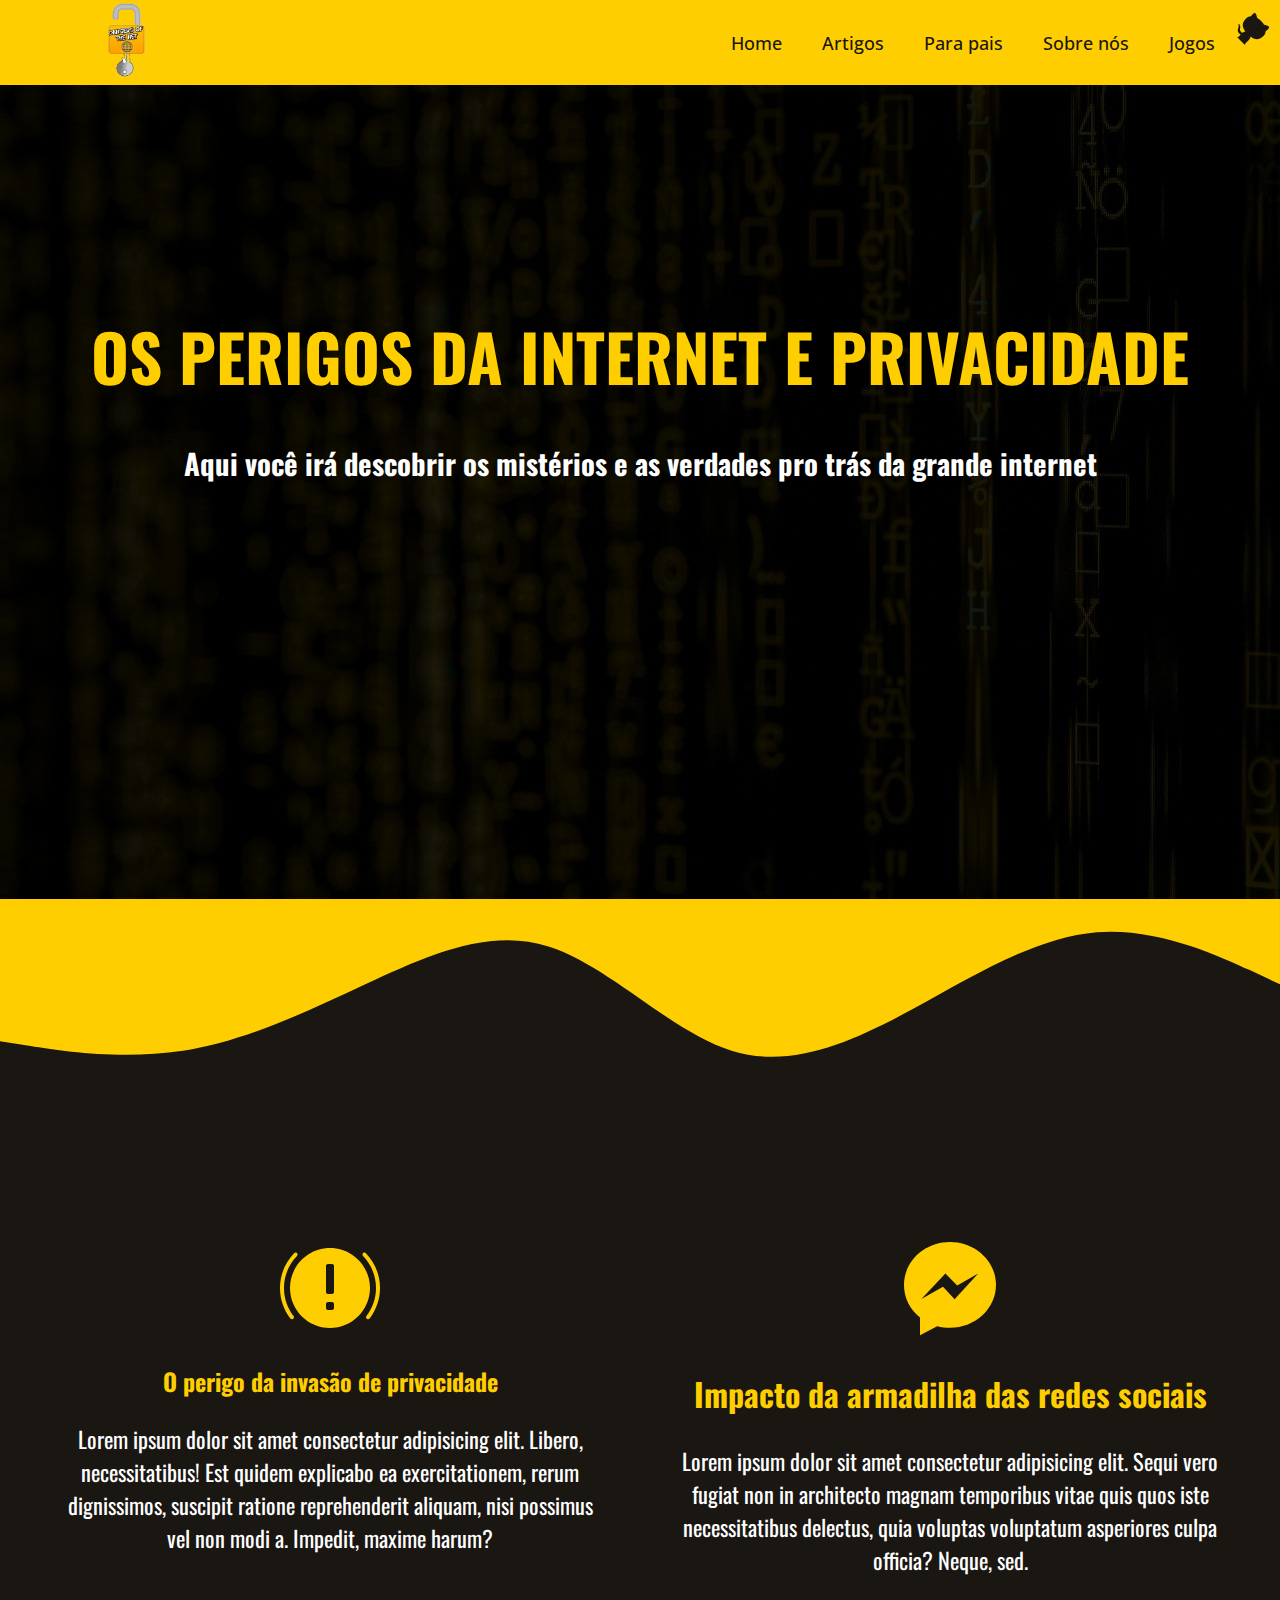
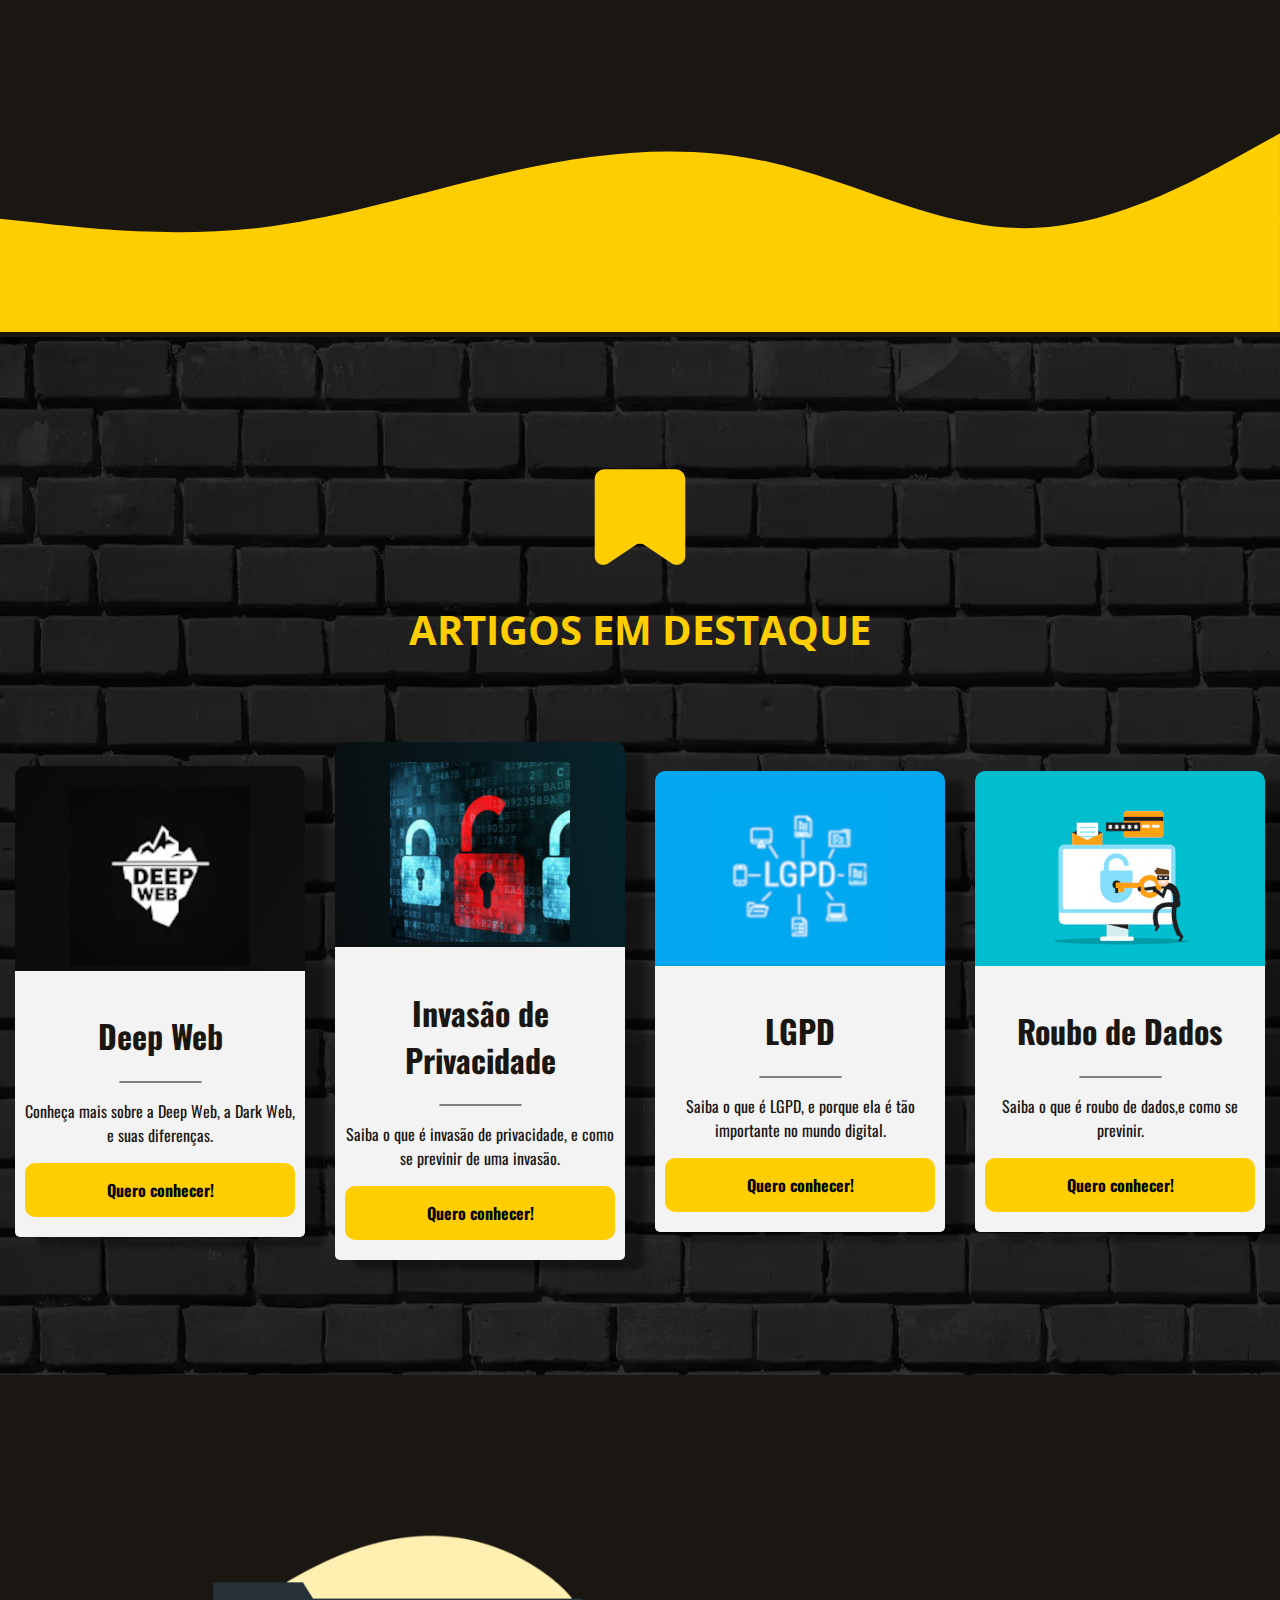
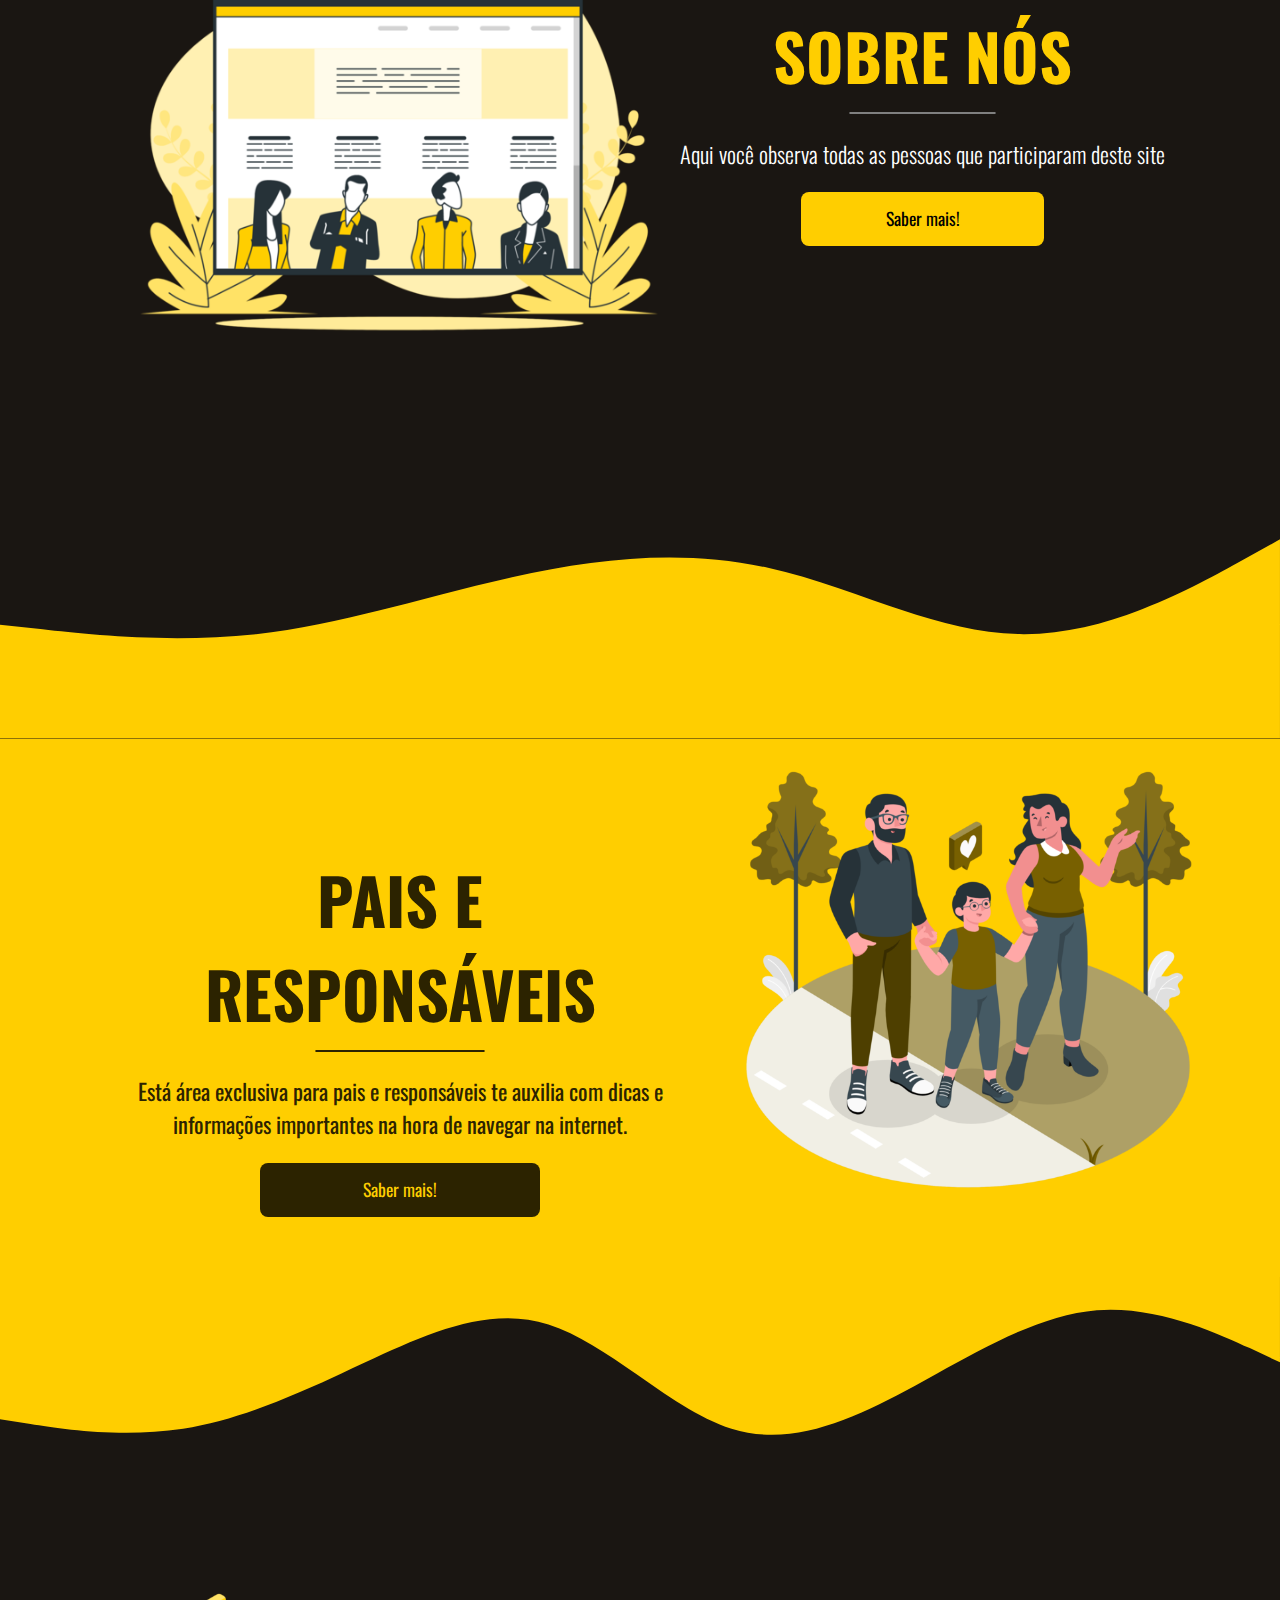
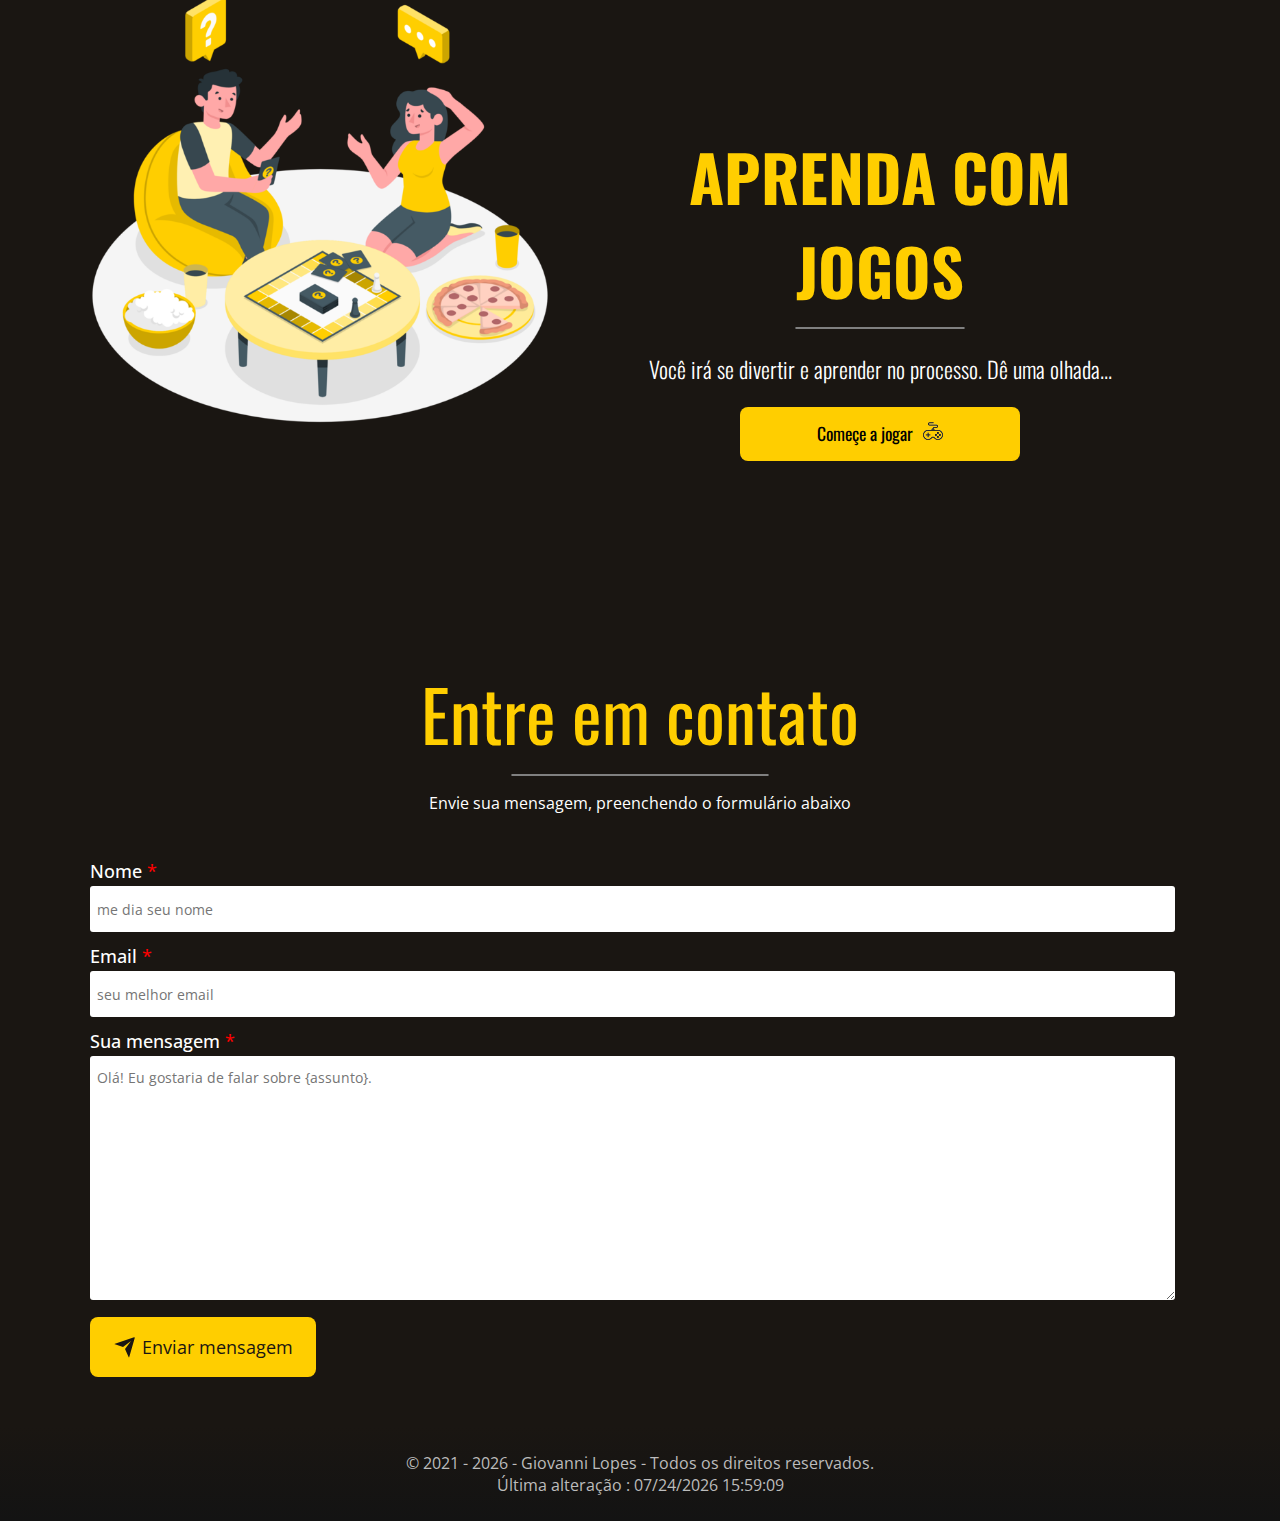
<file: index.html>
<!DOCTYPE html>
<html lang="pt-br">
<head>
    <meta charset="UTF-8">
    <meta http-equiv="X-UA-Compatible" content="IE=edge">
    <meta name="viewport" content="width=device-width, initial-scale=1.0">
    <title>Danger Net - Segurança na Internet</title>
    <link rel="stylesheet" href="style.css">
    <link rel="shortcut icon" href="images/favicon.ico" type="image/x-icon">
    <meta http-equiv="Cache-control" content="public">
    <meta name="description" content="Conheça os perigos que existem na internet!">
    <meta name="author" content="Giovanni Lopes">
    <meta name="robots" content="index, follow">
    <meta name="rating" content="general">
</head>
<body>
    <header id="header">
        <a href="index.html" id="logo">
            <img src="images/dangernet-logo.png" id="logo-image" alt="Logo Nordician">
        </a>
        <nav id="nav">
            <button aria-label="Abrir menu" id="btn-mobile" aria-haspopup="true" aria-controls="menu" aria-expanded="false">
                
                <span id="hamburguer"></span>
            </button>
            <ul id="menu" role="menu">
                <li><a href="index.html" class="home-menu-item">Home</a></li>
                <li><a href="articles.html" class="menu-item">Artigos</a></li>
                <li><a href="parents.html" class="menu-item">Para pais</a></li>
                <li><a href="about-us.html" class="menu-item">Sobre nós</a></li>
                <li><a href="games.html" class="menu-item">Jogos</a></li>
            </ul>
            <a data-v-553b04e0="" data-v-7c1a213e="" href="https://github.com/giovanniclopes" aria-label="View source on GitHub" class="github-corner logo-github"><svg data-v-553b04e0="" width="80" height="80" viewBox="0 0 250 250" aria-hidden="true" style="fill: #ffce00; color: #1a1612; position: fixed;z-index: 999; top: 0px; border-radius: 1px; right: 0px;"><path data-v-553b04e0="" d="M0,0 L115,115 L130,115 L142,142 L250,250 L250,0 Z"></path><path data-v-553b04e0="" d="M128.3,109.0 C113.8,99.7 119.0,89.6 119.0,89.6 C122.0,82.7 120.5,78.6 120.5,78.6 C119.2,72.0 123.4,76.3 123.4,76.3 C127.3,80.9 125.5,87.3 125.5,87.3 C122.9,97.6 130.6,101.9 134.4,103.2" fill="currentColor" class="octo-arm" style="transform-origin: 130px 106px;"></path><path data-v-553b04e0="" d="M115.0,115.0 C114.9,115.1 118.7,116.5 119.8,115.4 L133.7,101.6 C136.9,99.2 139.9,98.4 142.2,98.6 C133.8,88.0 127.5,74.4 143.8,58.0 C148.5,53.4 154.0,51.2 159.7,51.0 C160.3,49.4 163.2,43.6 171.4,40.1 C171.4,40.1 176.1,42.5 178.8,56.2 C183.1,58.6 187.2,61.8 190.9,65.4 C194.5,69.0 197.7,73.2 200.1,77.6 C213.8,80.2 216.3,84.9 216.3,84.9 C212.7,93.1 206.9,96.0 205.4,96.6 C205.1,102.4 203.0,107.8 198.3,112.5 C181.9,128.9 168.3,122.5 157.7,114.1 C157.9,116.9 156.7,120.9 152.7,124.9 L141.0,136.5 C139.8,137.7 141.6,141.9 141.8,141.8 Z" fill="currentColor" class="octo-body"></path></svg></a>
        </nav>
    </header>
    <section id="first-section">
        <h1>Os perigos da internet e privacidade</h1>
        <p>Aqui você irá descobrir os mistérios e as verdades pro trás da grande internet</p>
    </section>
    <svg xmlns="http://www.w3.org/2000/svg" viewBox="0 0 1440 320"><path fill="#ffce00" fill-opacity="1" d="M0,160L34.3,165.3C68.6,171,137,181,206,170.7C274.3,160,343,128,411,96C480,64,549,32,617,53.3C685.7,75,754,149,823,170.7C891.4,192,960,160,1029,122.7C1097.1,85,1166,43,1234,37.3C1302.9,32,1371,64,1406,80L1440,96L1440,0L1405.7,0C1371.4,0,1303,0,1234,0C1165.7,0,1097,0,1029,0C960,0,891,0,823,0C754.3,0,686,0,617,0C548.6,0,480,0,411,0C342.9,0,274,0,206,0C137.1,0,69,0,34,0L0,0Z"></path></svg>
    <section id="second-section">
        <div id="double-div">
            <div class="left-div">
                <svg class="alert-section2" class="svg-second-div" xmlns="http://www.w3.org/2000/svg" x="0px" y="0px" width="100" height="100" viewBox="0 0 172 172"
                style=" fill:#000000;"><g fill="none" fill-rule="nonzero" stroke="none" stroke-width="1" stroke-linecap="butt" stroke-linejoin="miter" stroke-miterlimit="10" stroke-dasharray="" stroke-dashoffset="0" font-family="none" font-weight="none" font-size="none" text-anchor="none" style="mix-blend-mode: normal"><path d="M0,172v-172h172v172z" fill="none"></path><g fill="#ffce00"><path d="M86,17.2c-37.93632,0 -68.8,30.86368 -68.8,68.8c0,37.93632 30.86368,68.8 68.8,68.8c37.93632,0 68.8,-30.86368 68.8,-68.8c0,-37.93632 -30.86368,-68.8 -68.8,-68.8zM145.29969,25.08781c-1.40083,-0.0215 -2.67478,0.80859 -3.22095,2.09873c-0.54617,1.29015 -0.25546,2.78262 0.73501,3.77345c13.80188,14.2471 22.30625,33.62679 22.30625,55.04c0,18.14019 -6.10112,34.81435 -16.36015,48.16c-0.80914,0.96856 -1.02299,2.30241 -0.55721,3.47538c0.46578,1.17297 1.53643,1.99675 2.78959,2.14637c1.25317,0.14963 2.48766,-0.39892 3.21652,-1.42925c11.14464,-14.49771 17.79125,-32.66645 17.79125,-52.3525c0,-23.23799 -9.25705,-44.35597 -24.24797,-59.83047c-0.6376,-0.67727 -1.52228,-1.0675 -2.45235,-1.08172zM26.59281,25.09453c-0.89145,0.04066 -1.73223,0.42612 -2.34484,1.075c-14.99092,15.4745 -24.24797,36.59248 -24.24797,59.83047c0,19.68605 6.64661,37.85479 17.79125,52.3525c0.72886,1.03033 1.96335,1.57887 3.21651,1.42924c1.25316,-0.14963 2.3238,-0.9734 2.78959,-2.14637c0.46579,-1.17297 0.25193,-2.50681 -0.5572,-3.47537c-10.25904,-13.34565 -16.36016,-30.01981 -16.36016,-48.16c0,-21.41321 8.50437,-40.7929 22.30625,-55.04c1.00177,-1.00506 1.28367,-2.52209 0.70982,-3.81993c-0.57385,-1.29784 -1.88568,-2.1102 -3.30326,-2.04554zM82.56,44.72h6.88c1.89888,0 3.44,1.54112 3.44,3.44v44.72c0,1.89888 -1.54112,3.44 -3.44,3.44h-6.88c-1.89888,0 -3.44,-1.54112 -3.44,-3.44v-44.72c0,-1.89888 1.54112,-3.44 3.44,-3.44zM82.56,110.08h6.88c1.89888,0 3.44,1.54112 3.44,3.44v6.88c0,1.89888 -1.54112,3.44 -3.44,3.44h-6.88c-1.89888,0 -3.44,-1.54112 -3.44,-3.44v-6.88c0,-1.89888 1.54112,-3.44 3.44,-3.44z"></path></g></g></svg>
                <h2>O perigo da invasão de privacidade</h2>
                <p>Lorem ipsum dolor sit amet consectetur adipisicing elit. Libero, necessitatibus! Est quidem explicabo ea exercitationem, rerum dignissimos, suscipit ratione reprehenderit aliquam, nisi possimus vel non modi a. Impedit, maxime harum?</p>
            </div>
            <div class="right-div">
                <svg class="alert-section2" class="svg-second-div" xmlns="http://www.w3.org/2000/svg" x="0px" y="0px"
                width="100" height="100" viewBox="0 0 172 172" style=" fill:#000000;"><g fill="none" fill-rule="nonzero" stroke="none" stroke-width="1" stroke-linecap="butt" stroke-linejoin="miter" stroke-miterlimit="10" stroke-dasharray="" stroke-dashoffset="0" font-family="none" font-weight="none" font-size="none" text-anchor="none" style="mix-blend-mode: normal"><path d="M0,172v-172h172v172z" fill="none"></path><g fill="#ffce00"><path d="M86,6.88c-43.68531,0 -79.12,33.02938 -79.12,73.96c0,21.67469 9.97063,41.96531 27.52,56.07469v30.27469l29.58938,-15.48c7.21594,2.05594 14.44531,2.74125 22.01062,2.74125c43.68531,0 79.12,-33.01594 79.12,-73.96c0,-40.58125 -35.43469,-73.61063 -79.12,-73.61063zM93.91469,105.26938l-19.95469,-21.33875l-37.15469,20.98937l41.28,-43.68531l20.30406,20.29063l36.12,-20.29063z"></path></g></g></svg>
                <h2>Impacto da armadilha das redes sociais</h2>
                <p>Lorem ipsum dolor sit amet consectetur adipisicing elit. Sequi vero fugiat non in architecto magnam temporibus vitae quis quos iste necessitatibus delectus, quia voluptas voluptatum asperiores culpa officia? Neque, sed.</p>
            </div>
        </div>
    </section>
    <svg xmlns="http://www.w3.org/2000/svg" viewBox="0 0 1440 320"><path fill="#ffce00" fill-opacity="1" d="M0,192L48,197.3C96,203,192,213,288,202.7C384,192,480,160,576,138.7C672,117,768,107,864,128C960,149,1056,203,1152,202.7C1248,203,1344,149,1392,122.7L1440,96L1440,320L1392,320C1344,320,1248,320,1152,320C1056,320,960,320,864,320C768,320,672,320,576,320C480,320,384,320,288,320C192,320,96,320,48,320L0,320Z"></path></svg>
    <section id="third-section">
        <svg class="svg-articles" xmlns="http://www.w3.org/2000/svg" x="0px" y="0px"
        width="100" height="100"
        viewBox="0 0 172 172"
        style=" fill:#000000;"><g fill="none" fill-rule="nonzero" stroke="none" stroke-width="1" stroke-linecap="butt" stroke-linejoin="miter" stroke-miterlimit="10" stroke-dasharray="" stroke-dashoffset="0" font-family="none" font-weight="none" font-size="none" text-anchor="none" style="mix-blend-mode: normal"><path d="M0,172v-172h172v172z" fill="none"></path><g fill="#ffce00"><path d="M8.08937,20.69711v132.8532c0,11.75781 13.10156,18.77891 22.89414,12.26172l46.8532,-31.20187c4.94418,-3.29258 11.38239,-3.29258 16.32656,0l46.8532,31.20188c9.78922,6.51719 22.89414,-0.50055 22.89414,-12.26172v-132.8532c0,-9.38983 -7.61196,-17.0018 -17.0018,-17.0018h-121.81766c-9.38983,0 -17.0018,7.61196 -17.0018,17.0018z"></path></g></g></svg>
        <h2>Artigos em destaque</h2>
        <div id="all-articles-home">
            <div class="deepweb-article">
                <div class="deepweb-column1">
                    <img class="article-image" src="images/deepweb.jpg" alt="Deep Web Image">
                </div>
                <div class="deepweb-column2">
                    <h1>Deep Web</h1>
                    <hr>
                    <p>Conheça mais sobre a Deep Web, a Dark Web, e suas diferenças.</p>
                    <button class="article-btn"><a href="articles/deepweb.html">Quero conhecer!</a></button>
                </div>
            </div>
            <div class="invpriv-article">
                <div class="invpriv-column1">
                    <img class="article-image" src="images/vazam.jpg" alt="Privacy Invasion' Image">
                </div>
                <div class="invpriv-column2">
                    <h1>Invasão de Privacidade</h1>
                    <hr>
                    <p>Saiba o que é invasão de privacidade, e como se previnir de uma invasão.</p>
                    <button class="article-btn"><a href="articles/invpriv.html">Quero conhecer!</a></button>
                </div>
            </div>
            <div class="lgpd-article">
                <div class="lgpd-column1">
                    <img class="article-image" src="images/lgpd.jpg" alt="LGPD Image">
                </div>
                <div class="lgpd-column2">
                    <h1>LGPD</h1>
                    <hr>
                    <p>Saiba o que é LGPD, e porque ela é tão importante no mundo digital.</p>
                    <button class="article-btn"><a href="articles/lgpd.html">Quero conhecer!</a></button>
                </div>
            </div>
            <div class="roubodados-article">
                <div class="roubodados-column1">
                    <img class="article-image" src="images/privac.jpg" alt="Data Theft Image">
                </div>
                <div class="roubodados-column2">
                    <h1>Roubo de Dados</h1>
                    <hr>
                    <p>Saiba o que é roubo de dados,e como se previnir.</p>
                    <button class="article-btn"><a href="articles/roubodados.html">Quero conhecer!</a></button>
                </div>
            </div>
        </div>
    </section>

    <section id="fourth-section">
        <div class="about-us-image-column">
            <img class="article-image" src="images/about-us-page.webp" draggable="false" alt="About Us image">
        </div>
        <div class="about-us-text-column">
            <h2>Sobre Nós</h2>
            <hr>
            <p>Aqui você observa todas as pessoas que participaram deste site</p>
            <button><a href="about-us.html">Saber mais!</a></button>
        </div>
    </section>

    <svg xmlns="http://www.w3.org/2000/svg" viewBox="0 0 1440 320"><path fill="#ffce00" fill-opacity="1" d="M0,192L48,197.3C96,203,192,213,288,202.7C384,192,480,160,576,138.7C672,117,768,107,864,128C960,149,1056,203,1152,202.7C1248,203,1344,149,1392,122.7L1440,96L1440,320L1392,320C1344,320,1248,320,1152,320C1056,320,960,320,864,320C768,320,672,320,576,320C480,320,384,320,288,320C192,320,96,320,48,320L0,320Z"></path></svg>

    <section id="fifth-section">
        <div class="parents-text-column">
            <h2>Pais e Responsáveis</h2>
            <hr>
            <p>Está área exclusiva para pais e responsáveis te auxilia com dicas e informações importantes na hora de navegar na internet.</p>
            <button><a href="about.html">Saber mais!</a></button>
        </div>
        <div class="parents-image-column">
            <img src="images/Parents-amico.webp" draggable="false" alt="Parents image">
        </div>
    </section>

    <svg xmlns="http://www.w3.org/2000/svg" viewBox="0 0 1440 320"><path fill="#ffce00" fill-opacity="1" d="M0,160L34.3,165.3C68.6,171,137,181,206,170.7C274.3,160,343,128,411,96C480,64,549,32,617,53.3C685.7,75,754,149,823,170.7C891.4,192,960,160,1029,122.7C1097.1,85,1166,43,1234,37.3C1302.9,32,1371,64,1406,80L1440,96L1440,0L1405.7,0C1371.4,0,1303,0,1234,0C1165.7,0,1097,0,1029,0C960,0,891,0,823,0C754.3,0,686,0,617,0C548.6,0,480,0,411,0C342.9,0,274,0,206,0C137.1,0,69,0,34,0L0,0Z"></path></svg>
    
    <section id="sixth-section">
        <div class="games-image-column">
            <img src="images/game-page.webp" draggable="false" alt="Game image">
        </div>
        <div class="games-text-column">
            <h2>Aprenda com jogos</h2>
            <hr>
            <p>Você irá se divertir e aprender no processo. Dê uma olhada...</p>
            <button><a href="about.html">Começe a jogar</a></button>
        </div>
    </section>

    <section id="seventh-section">
        <h2>Entre em contato</h2>
        <hr>
        <p>Envie sua mensagem, preenchendo o formulário abaixo</p>
        <form id="form" action="https://formsubmit.co/giovanniclopes@gmail.com" method="post">
            <label for="name">Nome <span class="form-span">*</span></label><br>
            <input type="text" name="name" id="name" placeholder="me dia seu nome" oninvalid="this.setCustomValidity('Coloque um nome válido, contendo somente letras')" oninput="setCustomValidity('')" required><br>

            <label for="email">Email <span class="form-span">*</span></label><br>
            <input type="email" name="email" id="email" placeholder="seu melhor email" oninvalid="this.setCustomValidity('Coloque um email válido, contendo arroba(@)')" oninput="setCustomValidity('')" required><br>

            <label for="message">Sua mensagem <span class="form-span">*</span></label><br>
            <textarea name="message" id="message" cols="30" rows="10" placeholder="Olá! Eu gostaria de falar sobre {assunto}." oninvalid="this.setCustomValidity('Escreva sua mensagem, por gentileza')" oninput="setCustomValidity('')" required></textarea>
            <button id="contact-btn">
                <div class="svg-wrapper-1">
                  <div class="svg-wrapper">
                    <svg xmlns="http://www.w3.org/2000/svg" viewBox="0 0 24 24" width="24" height="24">
                      <path fill="none" d="M0 0h24v24H0z"></path>
                      <path fill="currentColor" d="M1.946 9.315c-.522-.174-.527-.455.01-.634l19.087-6.362c.529-.176.832.12.684.638l-5.454 19.086c-.15.529-.455.547-.679.045L12 14l6-8-8 6-8.054-2.685z"></path>
                    </svg>
                  </div>
                </div>
                <span>Enviar mensagem</span>
              </button>
              <input type="hidden" name="_next" value="https://giovanniclopes.github.io/dangernet/thanks.html">
            <input type="hidden" name="_template" value="table">
        </form>
    </section>
    <footer id="footer">
        <svg onclick="topFunction()" id="myBtn" class="svg-icon" viewBox="0 0 20 20">
            <path d="M13.889,11.611c-0.17,0.17-0.443,0.17-0.512,0l-3.189-3.187l-3.363,3.36c-0.171,0.171-0.441,0.171-0.612,0c-0.172-0.169-0.172-0.443,0-0.611l3.667-3.669c0.17-0.17,0.445-0.172,0.614,0l3.496,3.493C14.058,11.167,14.061,11.443,13.889,11.611 M18.25,10c0,4.558-3.693,8.25-8.25,8.25c-4.557,0-8.25-3.692-8.25-8.25c0-4.557,3.693-8.25,8.25-8.25C14.557,1.75,18.25,5.443,18.25,10 M17.383,10c0-4.07-3.312-7.382-7.383-7.382S2.618,5.93,2.618,10S5.93,17.381,10,17.381S17.383,14.07,17.383,10" fill="#ffce00"></path>
        </svg>
        <div class="copyright">
            <script>
                document.write('&copy;' );
                document.write(' 2021 - ');
                document.write(new Date().getFullYear());
                document.write('  - Giovanni Lopes - Todos os direitos reservados.');
                document.write('<br/>Última alteração : ');
                document.write(document.lastModified);
            </script>
        </div>
    </footer>
    <script src="script.js"></script>
</body>
</html>
</file>
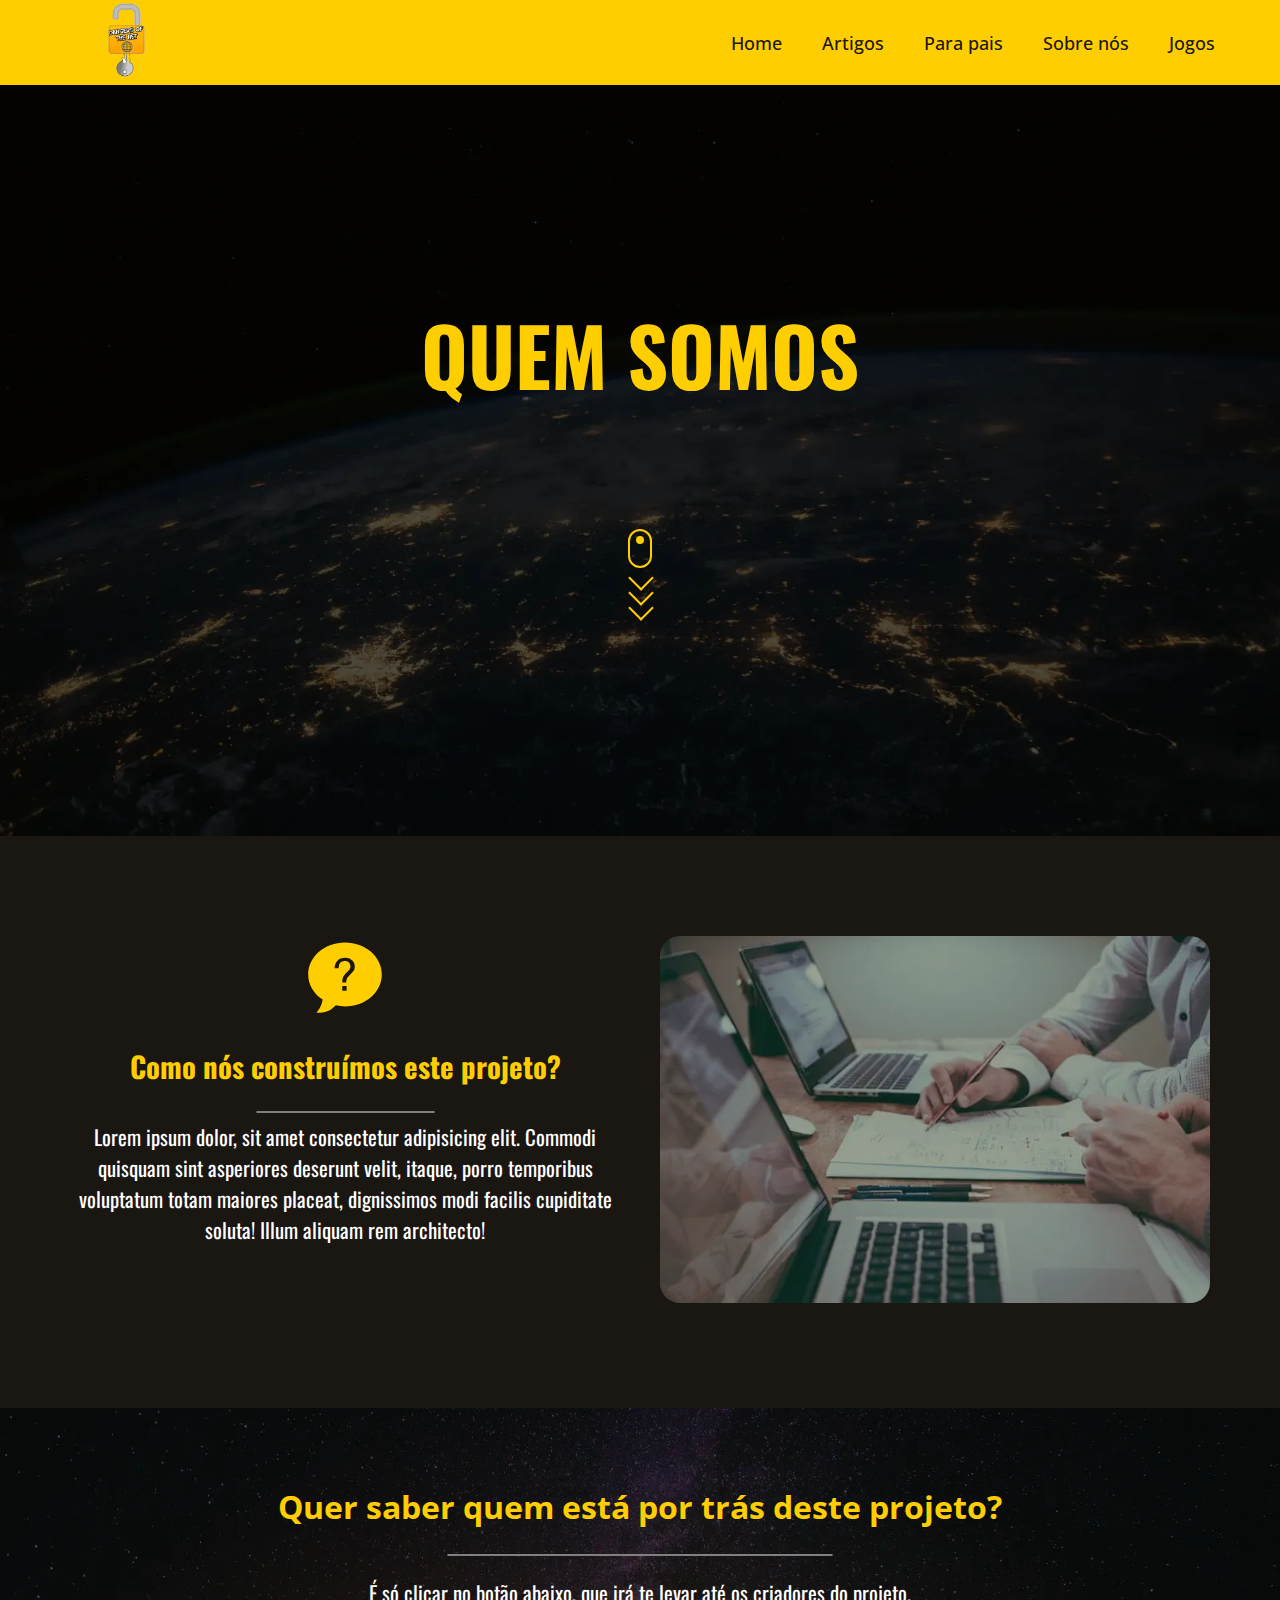
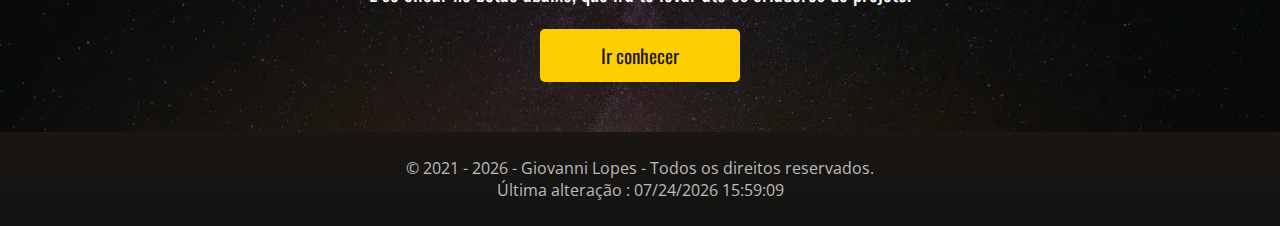
<file: about-us.html>
<!DOCTYPE html>
<html lang="pt-br">
<head>
    <meta charset="UTF-8">
    <meta http-equiv="X-UA-Compatible" content="IE=edge">
    <meta name="viewport" content="width=device-width, initial-scale=1.0">
    <title>Sobre nós - Danger Net</title>
    <link rel="stylesheet" href="style.css">
    <link rel="shortcut icon" href="images/favicon.ico" type="image/x-icon">
    <meta http-equiv="Cache-control" content="public">
    <meta name="description" content="Conheça os perigos que existem na internet!">
    <meta name="author" content="Giovanni Lopes">
    <meta name="robots" content="index, follow">
    <meta name="rating" content="general">
    <link rel="stylesheet" href="style.css">
</head>
<body>
    <header id="header">
        <a href="index.html" id="logo">
            <img src="images/dangernet-logo.png" id="logo-image" alt="Logo Nordician">
        </a>
        <nav id="nav">
            <button aria-label="Abrir menu" id="btn-mobile" aria-haspopup="true" aria-controls="menu" aria-expanded="false">

                <span id="hamburguer"></span>
            </button>
            <ul id="menu" role="menu">
                <li><a href="index.html" class="home-menu-item">Home</a></li>
                <li><a href="articles.html" class="menu-item">Artigos</a></li>
                <li><a href="parents.html" class="menu-item">Para pais</a></li>
                <li><a href="about-us.html" class="menu-item">Sobre nós</a></li>
                <li><a href="games.html" class="menu-item">Jogos</a></li>
            </ul>
        </nav>
    </header>

    <section id="about-section1">
        <div class="about-section1-text">
            <h1>Quem somos</h1>
            <div class="mouse_scroll">

                <div class="mouse">
                    <div class="wheel"></div>
                </div>
                <div>
                    <span class="m_scroll_arrows unu"></span>
                    <span class="m_scroll_arrows doi"></span>
                    <span class="m_scroll_arrows trei"></span>
                </div>
            </div>
        </div>
    </section>

    <section id="about-section2">
        <div class="about-section2-text-left">
            <svg xmlns="http://www.w3.org/2000/svg" x="0px" y="0px" width="80" height="80" viewBox="0 0 172 172" style=" fill:#000000;"><g fill="none" fill-rule="nonzero" stroke="none" stroke-width="1" stroke-linecap="butt" stroke-linejoin="miter" stroke-miterlimit="10" stroke-dasharray="" stroke-dashoffset="0" font-family="none" font-weight="none" font-size="none" text-anchor="none" style="mix-blend-mode: normal"><path d="M0,172v-172h172v172z" fill="none"></path><g fill="#ffce00"><path d="M86,13.76c-43.59125,0 -79.12,30.54344 -79.12,68.77313c0,22.19875 12.1475,41.52187 30.82563,54.13969c-0.02688,0.73906 0.02687,1.94844 -0.95406,5.54969c-1.19594,4.47469 -3.64156,10.76344 -8.58656,17.85844l-3.52062,5.03906h6.14094c21.29844,0 33.62062,-13.88094 35.52875,-16.11156c6.3425,1.49156 12.87312,2.31125 19.68594,2.31125c43.59125,0 79.12,-30.54344 79.12,-68.78656c0,-38.22969 -35.52875,-68.77313 -79.12,-68.77313zM89.44,117.64531h-9.28531v-9.97063h9.28531zM104.92,74.30938c-1.37062,2.05594 -4.12531,5.16 -8.6,9.28531c-3.09062,3.09063 -5.16,5.49594 -6.19469,7.56531c-1.03469,1.72 -1.37063,4.47469 -1.37063,8.6h-8.6c0,-4.47469 0.68531,-8.25062 1.72,-11.00531c1.03469,-2.75469 3.44,-5.84531 7.21594,-9.63469l3.78937,-3.78937c1.03469,-1.02125 2.06938,-2.05594 2.75469,-3.44c1.37063,-2.05594 2.05594,-4.12531 2.05594,-6.53063c0,-3.09062 -1.02125,-5.84531 -2.74125,-7.91469c-1.72,-2.40531 -5.16,-3.44 -9.29875,-3.44c-5.49594,0 -9.28531,2.06937 -11.34125,5.84531c-1.03469,2.06937 -1.72,5.50937 -2.06938,9.29875h-8.6c0.34938,-6.54406 2.06938,-12.04 6.19469,-16.17875c3.77594,-4.12531 9.28531,-6.18125 16.16531,-6.18125c6.19469,0 11.35469,1.72 15.13063,5.49594c3.78937,3.44 5.85875,8.26406 5.85875,13.76c0,3.44 -0.69875,6.19469 -2.06938,8.26406z"></path></g></g></svg>
            <h2>Como nós construímos este projeto?</h2>
            <hr>
            <p>Lorem ipsum dolor, sit amet consectetur adipisicing elit. Commodi quisquam sint asperiores deserunt velit, itaque, porro temporibus voluptatum totam maiores placeat, dignissimos modi facilis cupiditate soluta! Illum aliquam rem architecto!</p>
        </div>
        <div class="about-section2-image-right">
            <img src="images/about-us-section2.webp" alt="">
        </div>
    </section>

    <section id="about-section3">
            <h2>Quer saber quem está por trás deste projeto?</h2>
            <hr>
            <p>É só clicar no botão abaixo, que irá te levar até os criadores do projeto.</p>
            <button>Ir conhecer</button>
    </section>

    <footer id="footer">
        <svg onclick="topFunction()" id="myBtn" class="svg-icon" viewBox="0 0 20 20">
            <path d="M13.889,11.611c-0.17,0.17-0.443,0.17-0.512,0l-3.189-3.187l-3.363,3.36c-0.171,0.171-0.441,0.171-0.612,0c-0.172-0.169-0.172-0.443,0-0.611l3.667-3.669c0.17-0.17,0.445-0.172,0.614,0l3.496,3.493C14.058,11.167,14.061,11.443,13.889,11.611 M18.25,10c0,4.558-3.693,8.25-8.25,8.25c-4.557,0-8.25-3.692-8.25-8.25c0-4.557,3.693-8.25,8.25-8.25C14.557,1.75,18.25,5.443,18.25,10 M17.383,10c0-4.07-3.312-7.382-7.383-7.382S2.618,5.93,2.618,10S5.93,17.381,10,17.381S17.383,14.07,17.383,10" fill="#ffce00"></path>
        </svg>
        <div class="copyright">
            <script>
              document.write('&copy;' );
              document.write(' 2021 - ');
              document.write(new Date().getFullYear());
              document.write('  - Giovanni Lopes - Todos os direitos reservados.');
              document.write('<br/>Última alteração : ');
              document.write(document.lastModified);
            </script>
    </footer>
    <script src="script.js"></script>
</body>
</html>
</file>
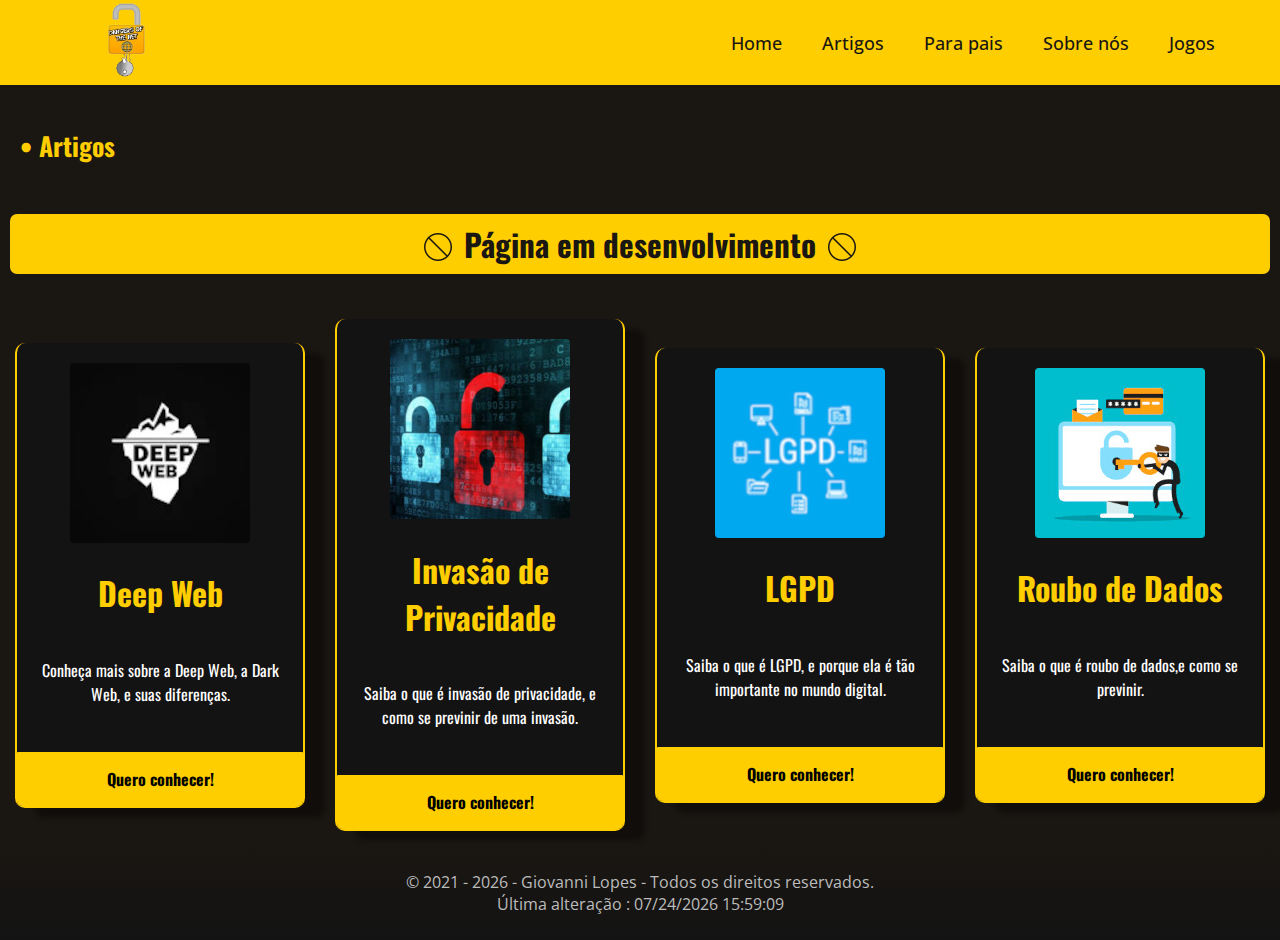
<file: articles.html>
<!DOCTYPE html>
<html lang="pt-br">
<head>
    <meta charset="UTF-8">
    <meta http-equiv="X-UA-Compatible" content="IE=edge">
    <meta name="viewport" content="width=device-width, initial-scale=1.0">
    <title>Sobre nós - Danger Net</title>
    <link rel="stylesheet" href="style.css">
    <link rel="shortcut icon" href="images/favicon.ico" type="image/x-icon">
    <meta http-equiv="Cache-control" content="public">
    <meta name="description" content="Conheça os perigos que existem na internet!">
    <meta name="author" content="Giovanni Lopes">
    <meta name="robots" content="index, follow">
    <meta name="rating" content="general">
    <link rel="stylesheet" href="style.css">
</head>
<body>
    <header id="header">
        <a href="index.html" id="logo">
            <img src="images/dangernet-logo.png" id="logo-image" alt="Logo Nordician">
        </a>
        <nav id="nav">
            <button aria-label="Abrir menu" id="btn-mobile" aria-haspopup="true" aria-controls="menu" aria-expanded="false">

                <span id="hamburguer"></span>
            </button>
            <ul id="menu" role="menu">
                <li><a href="index.html" class="home-menu-item">Home</a></li>
                <li><a href="articles.html" class="menu-item">Artigos</a></li>
                <li><a href="parents.html" class="menu-item">Para pais</a></li>
                <li><a href="about-us.html" class="menu-item">Sobre nós</a></li>
                <li><a href="games.html" class="menu-item">Jogos</a></li>
            </ul>
        </nav>
    </header>
    <section id="articles-section1">
        <h2 class="articles-section1-title">• Artigos</h2>
        <section id="games-section2">
            <h2>Página em desenvolvimento</h2>
        </section>
        <div class="articles-blocks">
            <div class="articles-deepweb-article">
                <div class="articles-deepweb-column1">
                    <img class="articles-article-image" src="images/deepweb.jpg" alt="Deep Web Image">
                </div>
                <div class="articles-deepweb-column2">
                    <h1>Deep Web</h1>
                    <p>Conheça mais sobre a Deep Web, a Dark Web, e suas diferenças.</p>
                    <button>Quero conhecer!</button>
                </div>
            </div>
            <div class="articles-invpriv-article">
                <div class="articles-invpriv-column1">
                    <img class="articles-article-image" src="images/vazam.jpg" alt="Privacy Invasion' Image">
                </div>
                <div class="articles-invpriv-column2">
                    <h1>Invasão de Privacidade</h1>
                    <p>Saiba o que é invasão de privacidade, e como se previnir de uma invasão.</p>
                    <button>Quero conhecer!</button>
                </div>
            </div>
            <div class="articles-lgpd-article">
                <div class="articles-lgpd-column1">
                    <img class="articles-article-image" src="images/lgpd.jpg" alt="LGPD Image">
                </div>
                <div class="articles-lgpd-column2">
                    <h1>LGPD</h1>
                    <p>Saiba o que é LGPD, e porque ela é tão importante no mundo digital.</p>
                    <button>Quero conhecer!</button>
                </div>
            </div>
            <div class="articles-roubodados-article">
                <div class="articles-roubodados-column1">
                    <img class="articles-article-image" src="images/privac.jpg" alt="Data Theft Image">
                </div>
                <div class="articles-roubodados-column2">
                    <h1>Roubo de Dados</h1>
                    <p>Saiba o que é roubo de dados,e como se previnir.</p>
                    <button>Quero conhecer!</button>
                </div>
            </div>
        </div>
    </section>    
    <footer id="footer">
        <svg onclick="topFunction()" id="myBtn" class="svg-icon" viewBox="0 0 20 20">
            <path d="M13.889,11.611c-0.17,0.17-0.443,0.17-0.512,0l-3.189-3.187l-3.363,3.36c-0.171,0.171-0.441,0.171-0.612,0c-0.172-0.169-0.172-0.443,0-0.611l3.667-3.669c0.17-0.17,0.445-0.172,0.614,0l3.496,3.493C14.058,11.167,14.061,11.443,13.889,11.611 M18.25,10c0,4.558-3.693,8.25-8.25,8.25c-4.557,0-8.25-3.692-8.25-8.25c0-4.557,3.693-8.25,8.25-8.25C14.557,1.75,18.25,5.443,18.25,10 M17.383,10c0-4.07-3.312-7.382-7.383-7.382S2.618,5.93,2.618,10S5.93,17.381,10,17.381S17.383,14.07,17.383,10" fill="#ffce00">Início</path>
        </svg>
        <div class="copyright">
            <script>
              document.write('&copy;' );
              document.write(' 2021 - ');
              document.write(new Date().getFullYear());
              document.write('  - Giovanni Lopes - Todos os direitos reservados.');
              document.write('<br/>Última alteração : ');
              document.write(document.lastModified);
            </script>
    </footer>
    <script src="script.js"></script>
</body>
</html>
</file>
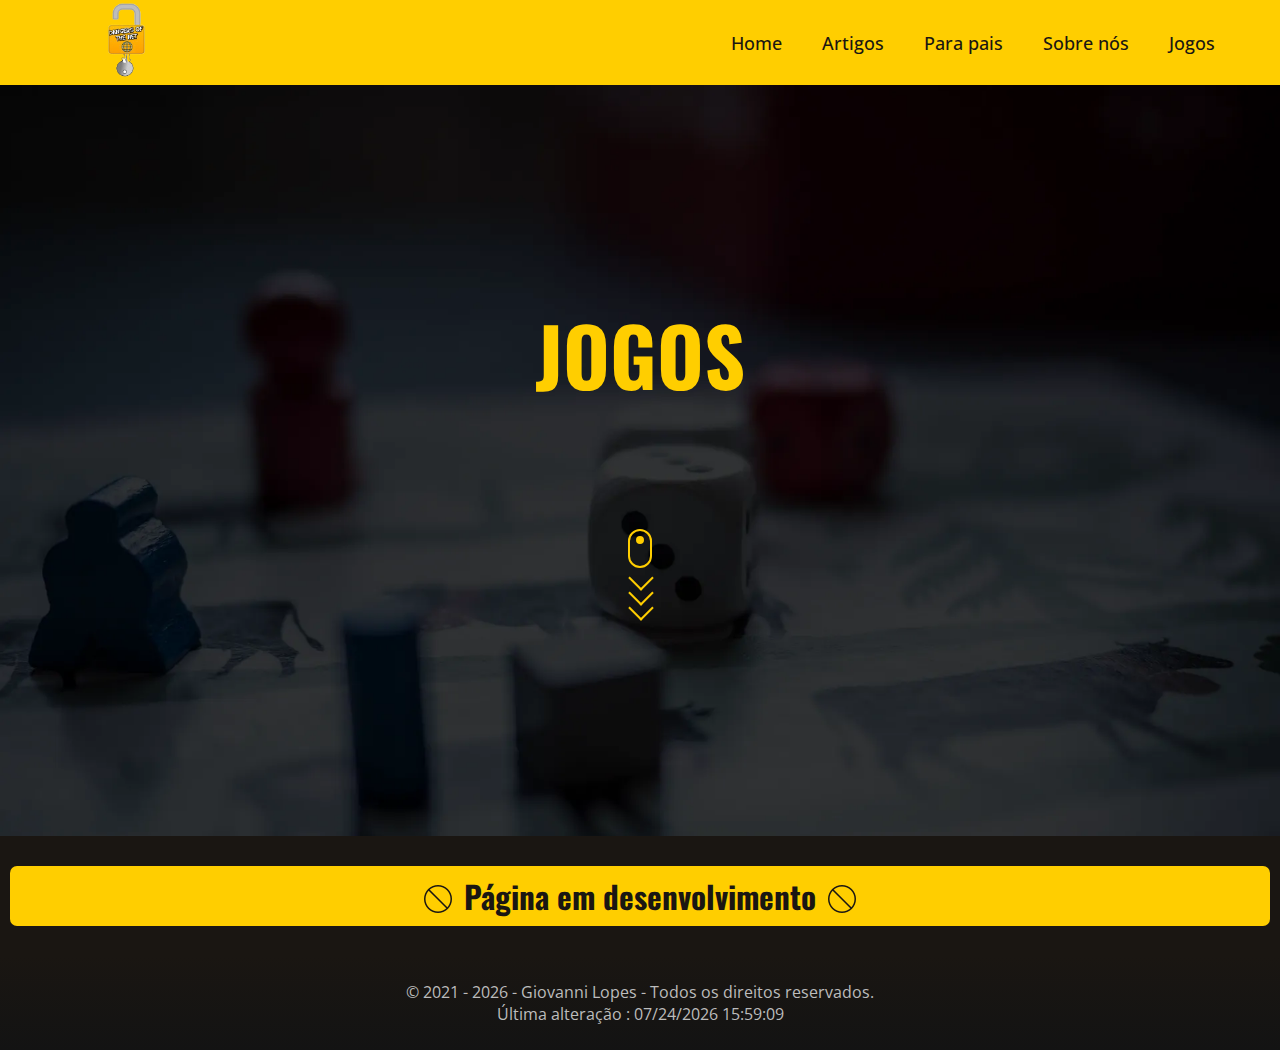
<file: games.html>
<!DOCTYPE html>
<html lang="pt-br">
<head>
    <meta charset="UTF-8">
    <meta http-equiv="X-UA-Compatible" content="IE=edge">
    <meta name="viewport" content="width=device-width, initial-scale=1.0">
    <title>Sobre nós - Danger Net</title>
    <link rel="stylesheet" href="style.css">
    <link rel="shortcut icon" href="images/favicon.ico" type="image/x-icon">
    <meta http-equiv="Cache-control" content="public">
    <meta name="description" content="Conheça os perigos que existem na internet!">
    <meta name="author" content="Giovanni Lopes">
    <meta name="robots" content="index, follow">
    <meta name="rating" content="general">
    <link rel="stylesheet" href="style.css">
</head>
<body>
    <header id="header">
        <a href="index.html" id="logo">
            <img src="images/dangernet-logo.png" id="logo-image" alt="Logo Nordician">
        </a>
        <nav id="nav">
            <button aria-label="Abrir menu" id="btn-mobile" aria-haspopup="true" aria-controls="menu" aria-expanded="false">

                <span id="hamburguer"></span>
            </button>
            <ul id="menu" role="menu">
                <li><a href="index.html" class="home-menu-item">Home</a></li>
                <li><a href="articles.html" class="menu-item">Artigos</a></li>
                <li><a href="parents.html" class="menu-item">Para pais</a></li>
                <li><a href="about-us.html" class="menu-item">Sobre nós</a></li>
                <li><a href="games.html" class="menu-item">Jogos</a></li>
            </ul>
        </nav>
    </header>

    <section id="games-section1">
        <div class="games-section1-text">
            <h1>Jogos</h1>
            <div class="mouse_scroll">

                <div class="mouse">
                    <div class="wheel"></div>
                </div>
                <div>
                    <span class="m_scroll_arrows unu"></span>
                    <span class="m_scroll_arrows doi"></span>
                    <span class="m_scroll_arrows trei"></span>
                </div>
        </div>
        </div>
    </section>

    <section id="games-section2">
        <h2>Página em desenvolvimento</h2>
    </section>

    

    <footer id="footer">
        <svg onclick="topFunction()" id="myBtn" class="svg-icon" viewBox="0 0 20 20">
            <path d="M13.889,11.611c-0.17,0.17-0.443,0.17-0.512,0l-3.189-3.187l-3.363,3.36c-0.171,0.171-0.441,0.171-0.612,0c-0.172-0.169-0.172-0.443,0-0.611l3.667-3.669c0.17-0.17,0.445-0.172,0.614,0l3.496,3.493C14.058,11.167,14.061,11.443,13.889,11.611 M18.25,10c0,4.558-3.693,8.25-8.25,8.25c-4.557,0-8.25-3.692-8.25-8.25c0-4.557,3.693-8.25,8.25-8.25C14.557,1.75,18.25,5.443,18.25,10 M17.383,10c0-4.07-3.312-7.382-7.383-7.382S2.618,5.93,2.618,10S5.93,17.381,10,17.381S17.383,14.07,17.383,10" fill="#ffce00">Início</path>
        </svg>
        <div class="copyright">
            <script>
              document.write('&copy;' );
              document.write(' 2021 - ');
              document.write(new Date().getFullYear());
              document.write('  - Giovanni Lopes - Todos os direitos reservados.');
              document.write('<br/>Última alteração : ');
              document.write(document.lastModified);
            </script>
    </footer>
    <script src="script.js"></script>
</body>
</html>
</file>
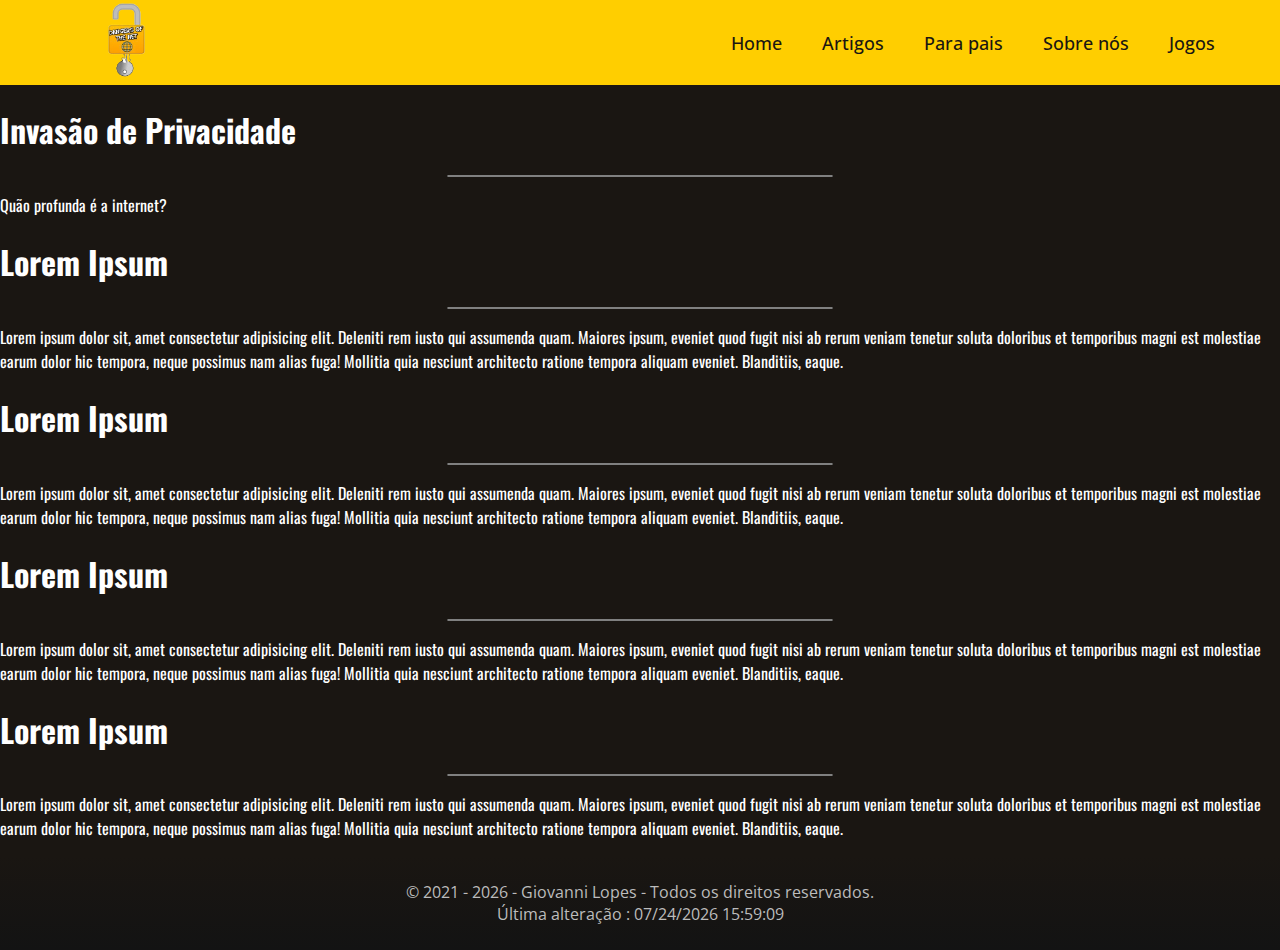
<file: invpriv.html>
<!DOCTYPE html>
<html lang="pt-br">
<head>
    <meta charset="UTF-8">
    <meta http-equiv="X-UA-Compatible" content="IE=edge">
    <meta name="viewport" content="width=device-width, initial-scale=1.0">
    <title>Invasão de Privacidade - Danger Net</title>
    <link rel="stylesheet" href="style.css">
    <link rel="shortcut icon" href="images/favicon.ico" type="image/x-icon">
    <meta http-equiv="Cache-control" content="public">
    <meta name="description" content="Conheça os perigos que existem na internet!">
    <meta name="author" content="Giovanni Lopes">
    <meta name="robots" content="index, follow">
    <meta name="rating" content="general">
</head>
<body>
    <header id="header">
        <a href="index.html" id="logo">
            <img src="images/dangernet-logo.png" id="logo-image" alt="Logo Nordician">
        </a>
        <nav id="nav">
            <button aria-label="Abrir menu" id="btn-mobile" aria-haspopup="true" aria-controls="menu" aria-expanded="false">
                
                <span id="hamburguer"></span>
            </button>
            <ul id="menu" role="menu">
                <li><a href="index.html" class="home-menu-item">Home</a></li>
                <li><a href="articles.html" class="menu-item">Artigos</a></li>
                <li><a href="parents.html" class="menu-item">Para pais</a></li>
                <li><a href="about-us.html" class="menu-item">Sobre nós</a></li>
                <li><a href="games.html" class="menu-item">Jogos</a></li>
            </ul>
        </nav>
    </header>
    <section class="all-div-section1" id="invpriv-section1">
        <h1>Invasão de Privacidade</h1>
        <hr>
        <p>Quão profunda é a internet?</p>
    </section>
    <section class="all-pages-articles" id="invpriv-article">
        <div>
            <h1>Lorem Ipsum</h1>
            <hr>
            <p>Lorem ipsum dolor sit, amet consectetur adipisicing elit. Deleniti rem iusto qui assumenda quam. Maiores ipsum, eveniet quod fugit nisi ab rerum veniam tenetur soluta doloribus et temporibus magni est molestiae earum dolor hic tempora, neque possimus nam alias fuga! Mollitia quia nesciunt architecto ratione tempora aliquam eveniet. Blanditiis, eaque.</p>
        </div>
        <div>
            <h1>Lorem Ipsum</h1>
            <hr>
            <p>Lorem ipsum dolor sit, amet consectetur adipisicing elit. Deleniti rem iusto qui assumenda quam. Maiores ipsum, eveniet quod fugit nisi ab rerum veniam tenetur soluta doloribus et temporibus magni est molestiae earum dolor hic tempora, neque possimus nam alias fuga! Mollitia quia nesciunt architecto ratione tempora aliquam eveniet. Blanditiis, eaque.</p>
        </div>
        <div>
            <h1>Lorem Ipsum</h1>
            <hr>
            <p>Lorem ipsum dolor sit, amet consectetur adipisicing elit. Deleniti rem iusto qui assumenda quam. Maiores ipsum, eveniet quod fugit nisi ab rerum veniam tenetur soluta doloribus et temporibus magni est molestiae earum dolor hic tempora, neque possimus nam alias fuga! Mollitia quia nesciunt architecto ratione tempora aliquam eveniet. Blanditiis, eaque.</p>
        </div>
        <div>
            <h1>Lorem Ipsum</h1>
            <hr>
            <p>Lorem ipsum dolor sit, amet consectetur adipisicing elit. Deleniti rem iusto qui assumenda quam. Maiores ipsum, eveniet quod fugit nisi ab rerum veniam tenetur soluta doloribus et temporibus magni est molestiae earum dolor hic tempora, neque possimus nam alias fuga! Mollitia quia nesciunt architecto ratione tempora aliquam eveniet. Blanditiis, eaque.</p>
        </div>
    </section>
    <footer id="footer">
        <svg onclick="topFunction()" id="myBtn" class="svg-icon" viewBox="0 0 20 20">
            <path d="M13.889,11.611c-0.17,0.17-0.443,0.17-0.512,0l-3.189-3.187l-3.363,3.36c-0.171,0.171-0.441,0.171-0.612,0c-0.172-0.169-0.172-0.443,0-0.611l3.667-3.669c0.17-0.17,0.445-0.172,0.614,0l3.496,3.493C14.058,11.167,14.061,11.443,13.889,11.611 M18.25,10c0,4.558-3.693,8.25-8.25,8.25c-4.557,0-8.25-3.692-8.25-8.25c0-4.557,3.693-8.25,8.25-8.25C14.557,1.75,18.25,5.443,18.25,10 M17.383,10c0-4.07-3.312-7.382-7.383-7.382S2.618,5.93,2.618,10S5.93,17.381,10,17.381S17.383,14.07,17.383,10" fill="#ffce00"></path>
        </svg>
        <div class="copyright">
            <script>
              document.write('&copy;' );
              document.write(' 2021 - ');
              document.write(new Date().getFullYear());
              document.write('  - Giovanni Lopes - Todos os direitos reservados.');
              document.write('<br/>Última alteração : ');
              document.write(document.lastModified);
            </script>
    </footer>
    <script src="script.js"></script>
</body>
</html>
</file>
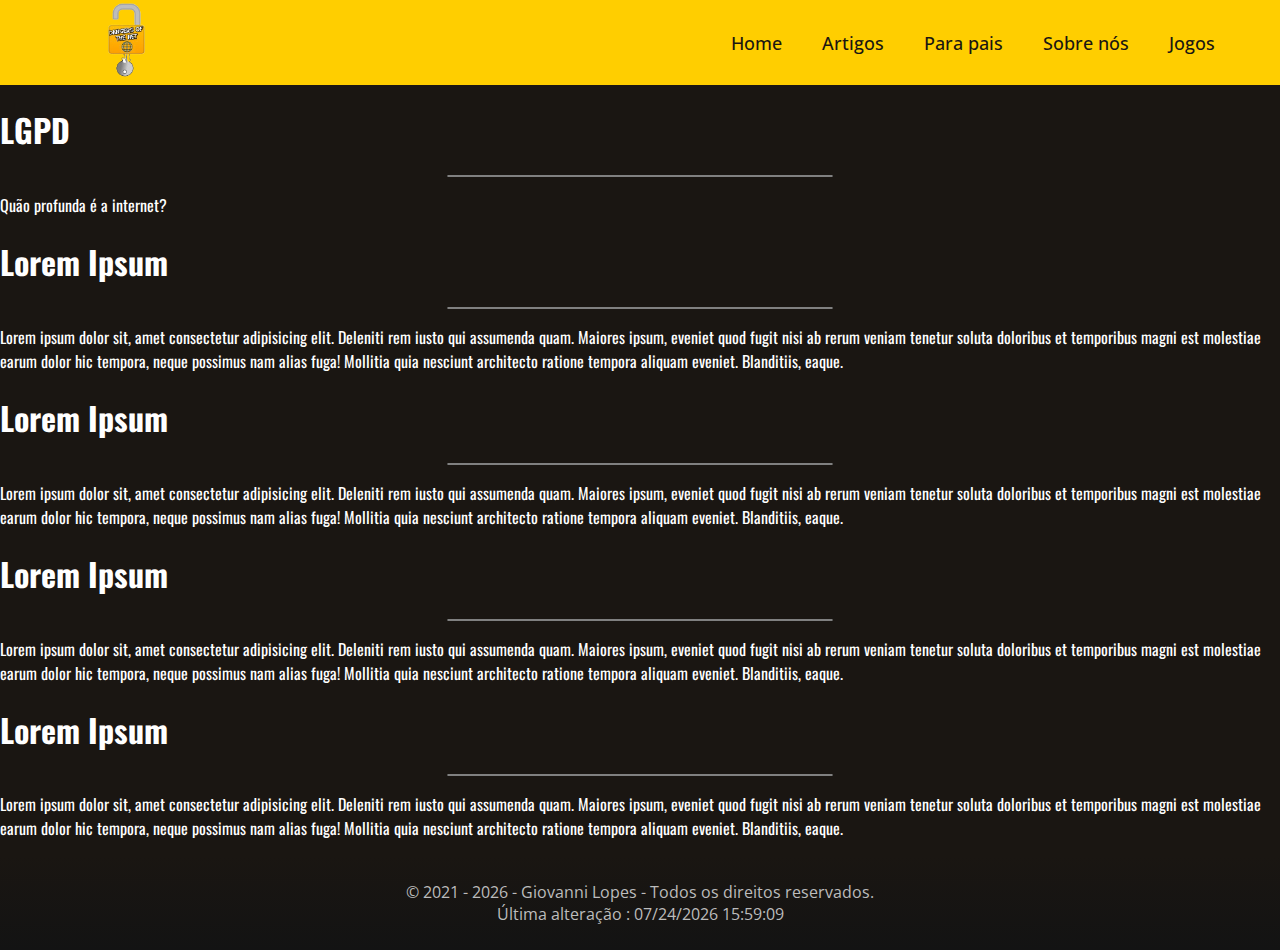
<file: lgpd.html>
<!DOCTYPE html>
<html lang="pt-br">
<head>
    <meta charset="UTF-8">
    <meta http-equiv="X-UA-Compatible" content="IE=edge">
    <meta name="viewport" content="width=device-width, initial-scale=1.0">
    <title>LGPD - Danger Net</title>
    <link rel="stylesheet" href="style.css">
    <link rel="shortcut icon" href="images/favicon.ico" type="image/x-icon">
    <meta http-equiv="Cache-control" content="public">
    <meta name="description" content="Conheça os perigos que existem na internet!">
    <meta name="author" content="Giovanni Lopes">
    <meta name="robots" content="index, follow">
    <meta name="rating" content="general">
</head>
<body>
    <header id="header">
        <a href="index.html" id="logo">
            <img src="images/dangernet-logo.png" id="logo-image" alt="Logo Nordician">
        </a>
        <nav id="nav">
            <button aria-label="Abrir menu" id="btn-mobile" aria-haspopup="true" aria-controls="menu" aria-expanded="false">
                
                <span id="hamburguer"></span>
            </button>
            <ul id="menu" role="menu">
                <li><a href="index.html" class="home-menu-item">Home</a></li>
                <li><a href="articles.html" class="menu-item">Artigos</a></li>
                <li><a href="parents.html" class="menu-item">Para pais</a></li>
                <li><a href="about-us.html" class="menu-item">Sobre nós</a></li>
                <li><a href="games.html" class="menu-item">Jogos</a></li>
            </ul>
        </nav>
    </header>
    <section class="all-div-section1" id="lgpd-section1">
        <h1>LGPD</h1>
        <hr>
        <p>Quão profunda é a internet?</p>
    </section>
    <section class="all-pages-articles" id="lgpd-article">
        <div>
            <h1>Lorem Ipsum</h1>
            <hr>
            <p>Lorem ipsum dolor sit, amet consectetur adipisicing elit. Deleniti rem iusto qui assumenda quam. Maiores ipsum, eveniet quod fugit nisi ab rerum veniam tenetur soluta doloribus et temporibus magni est molestiae earum dolor hic tempora, neque possimus nam alias fuga! Mollitia quia nesciunt architecto ratione tempora aliquam eveniet. Blanditiis, eaque.</p>
        </div>
        <div>
            <h1>Lorem Ipsum</h1>
            <hr>
            <p>Lorem ipsum dolor sit, amet consectetur adipisicing elit. Deleniti rem iusto qui assumenda quam. Maiores ipsum, eveniet quod fugit nisi ab rerum veniam tenetur soluta doloribus et temporibus magni est molestiae earum dolor hic tempora, neque possimus nam alias fuga! Mollitia quia nesciunt architecto ratione tempora aliquam eveniet. Blanditiis, eaque.</p>
        </div>
        <div>
            <h1>Lorem Ipsum</h1>
            <hr>
            <p>Lorem ipsum dolor sit, amet consectetur adipisicing elit. Deleniti rem iusto qui assumenda quam. Maiores ipsum, eveniet quod fugit nisi ab rerum veniam tenetur soluta doloribus et temporibus magni est molestiae earum dolor hic tempora, neque possimus nam alias fuga! Mollitia quia nesciunt architecto ratione tempora aliquam eveniet. Blanditiis, eaque.</p>
        </div>
        <div>
            <h1>Lorem Ipsum</h1>
            <hr>
            <p>Lorem ipsum dolor sit, amet consectetur adipisicing elit. Deleniti rem iusto qui assumenda quam. Maiores ipsum, eveniet quod fugit nisi ab rerum veniam tenetur soluta doloribus et temporibus magni est molestiae earum dolor hic tempora, neque possimus nam alias fuga! Mollitia quia nesciunt architecto ratione tempora aliquam eveniet. Blanditiis, eaque.</p>
        </div>
    </section>
    <footer id="footer">
        <svg onclick="topFunction()" id="myBtn" class="svg-icon" viewBox="0 0 20 20">
            <path d="M13.889,11.611c-0.17,0.17-0.443,0.17-0.512,0l-3.189-3.187l-3.363,3.36c-0.171,0.171-0.441,0.171-0.612,0c-0.172-0.169-0.172-0.443,0-0.611l3.667-3.669c0.17-0.17,0.445-0.172,0.614,0l3.496,3.493C14.058,11.167,14.061,11.443,13.889,11.611 M18.25,10c0,4.558-3.693,8.25-8.25,8.25c-4.557,0-8.25-3.692-8.25-8.25c0-4.557,3.693-8.25,8.25-8.25C14.557,1.75,18.25,5.443,18.25,10 M17.383,10c0-4.07-3.312-7.382-7.383-7.382S2.618,5.93,2.618,10S5.93,17.381,10,17.381S17.383,14.07,17.383,10" fill="#ffce00"></path>
        </svg>
        <div class="copyright">
            <script>
              document.write('&copy;' );
              document.write(' 2021 - ');
              document.write(new Date().getFullYear());
              document.write('  - Giovanni Lopes - Todos os direitos reservados.');
              document.write('<br/>Última alteração : ');
              document.write(document.lastModified);
            </script>
    </footer>
    <script src="script.js"></script>
</body>
</html>
</file>
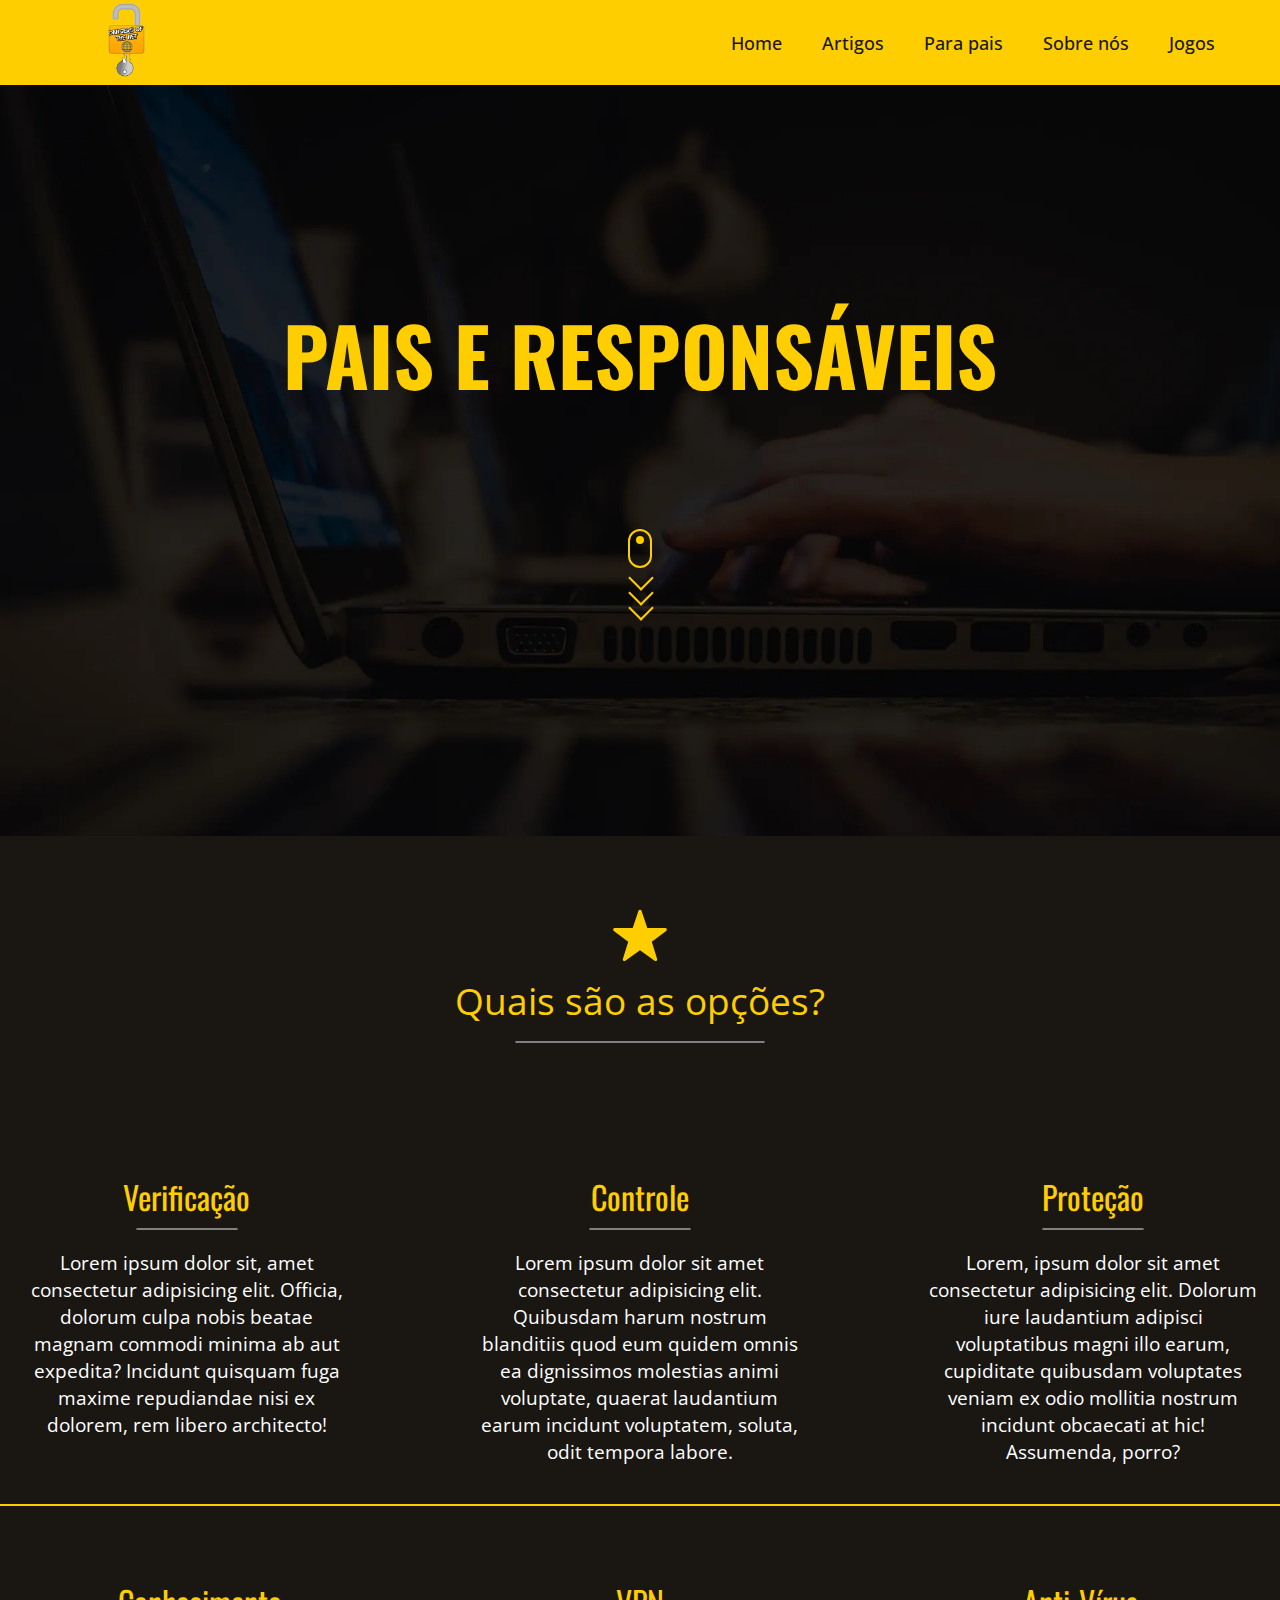
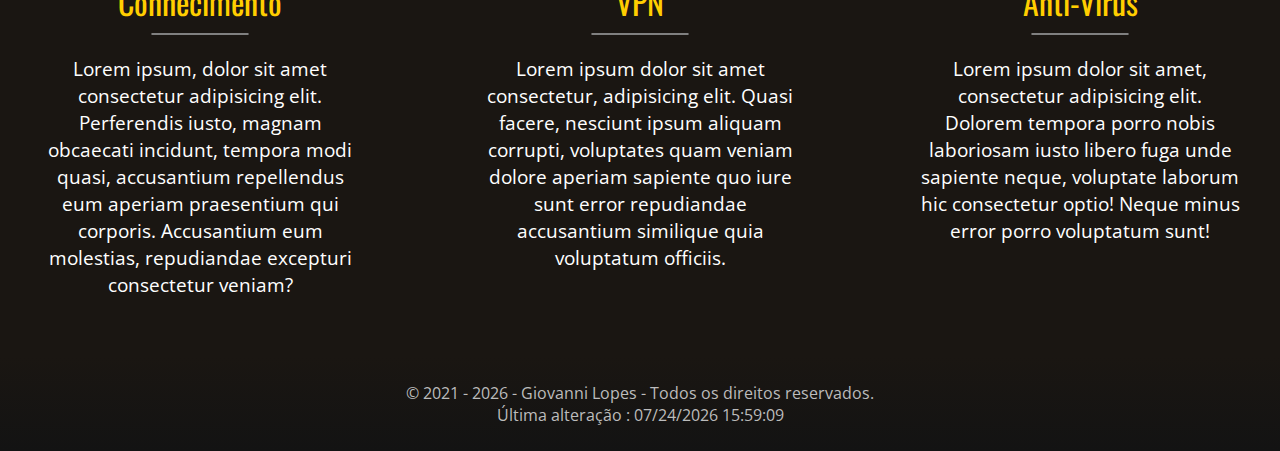
<file: parents.html>
<!DOCTYPE html>
<html lang="pt-br">
<head>
    <meta charset="UTF-8">
    <meta http-equiv="X-UA-Compatible" content="IE=edge">
    <meta name="viewport" content="width=device-width, initial-scale=1.0">
    <title>Sobre nós - Danger Net</title>
    <link rel="stylesheet" href="style.css">
    <link rel="shortcut icon" href="images/favicon.ico" type="image/x-icon">
    <meta http-equiv="Cache-control" content="public">
    <meta name="description" content="Conheça os perigos que existem na internet!">
    <meta name="author" content="Giovanni Lopes">
    <meta name="robots" content="index, follow">
    <meta name="rating" content="general">
    <link rel="stylesheet" href="style.css">
</head>
<body>
    <header id="header">
        <a href="index.html" id="logo">
            <img src="images/dangernet-logo.png" id="logo-image" alt="Logo Nordician">
        </a>
        <nav id="nav">
            <button aria-label="Abrir menu" id="btn-mobile" aria-haspopup="true" aria-controls="menu" aria-expanded="false">

                <span id="hamburguer"></span>
            </button>
            <ul id="menu" role="menu">
                <li><a href="index.html" class="home-menu-item">Home</a></li>
                <li><a href="articles.html" class="menu-item">Artigos</a></li>
                <li><a href="parents.html" class="menu-item">Para pais</a></li>
                <li><a href="about-us.html" class="menu-item">Sobre nós</a></li>
                <li><a href="games.html" class="menu-item">Jogos</a></li>
            </ul>
        </nav>
    </header>

    <section id="parents-section1">
        <div class="parents-section1-text">
            <h1>Pais e Responsáveis</h1>
            <div class="mouse_scroll">

                <div class="mouse">
                    <div class="wheel"></div>
                </div>
                <div>
                    <span class="m_scroll_arrows unu"></span>
                    <span class="m_scroll_arrows doi"></span>
                    <span class="m_scroll_arrows trei"></span>
                </div>
        </div>
        </div>
    </section>

    <section id="parents-section2">
        <div class="parents-section2-title">
            <svg xmlns="http://www.w3.org/2000/svg" x="0px" y="0px"
            width="60" height="60" viewBox="0 0 172 172" style=" fill:#000000;"><g fill="none" fill-rule="nonzero" stroke="none" stroke-width="1" stroke-linecap="butt" stroke-linejoin="miter" stroke-miterlimit="10" stroke-dasharray="" stroke-dashoffset="0" font-family="none" font-weight="none" font-size="none" text-anchor="none" style="mix-blend-mode: normal"><path d="M0,172v-172h172v172z" fill="none"></path><g fill="#ffce00"><path d="M90.386,13.95493l16.48333,48.80213l51.50253,0.59627c4.43187,0.0516 6.26653,5.69893 2.71187,8.342l-41.32013,30.7536l15.34813,49.16907c1.31867,4.2312 -3.48013,7.71707 -7.09787,5.15427l-42.01387,-29.79613l-42.0196,29.7904c-3.612,2.5628 -8.41653,-0.9288 -7.09787,-5.15427l15.34813,-49.16907l-41.32013,-30.7536c-3.55467,-2.64307 -1.72,-8.2904 2.71187,-8.342l51.50253,-0.59627l16.48333,-48.80213c1.42187,-4.1968 7.3616,-4.1968 8.77773,0.00573z"></path></g></g></svg>
            <h2>Quais são as opções?</h2>
            <hr>
        </div>
        <section id="parents-section3">
            <div class="parents-blocks1">
                <div class="verification-block-left blocks">
                    <h3>Verificação</h3>
                    <hr>
                    <p>Lorem ipsum dolor sit, amet consectetur adipisicing elit. Officia, dolorum culpa nobis beatae magnam commodi minima ab aut expedita? Incidunt quisquam fuga maxime repudiandae nisi ex dolorem, rem libero architecto!</p>
                </div>
                <div class="control-block-center blocks">
                    <h3>Controle</h3>
                    <hr>
                    <p>Lorem ipsum dolor sit amet consectetur adipisicing elit. Quibusdam harum nostrum blanditiis quod eum quidem omnis ea dignissimos molestias animi voluptate, quaerat laudantium earum incidunt voluptatem, soluta, odit tempora labore.</p>
                </div>
                <div class="protection-block-right blocks">
                    <h3>Proteção</h3>
                    <hr>
                    <p>Lorem, ipsum dolor sit amet consectetur adipisicing elit. Dolorum iure laudantium adipisci voluptatibus magni illo earum, cupiditate quibusdam voluptates veniam ex odio mollitia nostrum incidunt obcaecati at hic! Assumenda, porro?</p>
                </div>
            </div>

            <div class="parents-blocks2">
                <div class="knowledge-block-left blocks">
                    <h3>Conhecimento</h3>
                    <hr>
                    <p>Lorem ipsum, dolor sit amet consectetur adipisicing elit. Perferendis iusto, magnam obcaecati incidunt, tempora modi quasi, accusantium repellendus eum aperiam praesentium qui corporis. Accusantium eum molestias, repudiandae excepturi consectetur veniam?</p>
                </div>
                <div class="vpn-block-center blocks">
                    <h3>VPN</h3>
                    <hr>
                    <p>Lorem ipsum dolor sit amet consectetur, adipisicing elit. Quasi facere, nesciunt ipsum aliquam corrupti, voluptates quam veniam dolore aperiam sapiente quo iure sunt error repudiandae accusantium similique quia voluptatum officiis.</p>
                </div>
                <div class="antivirus-block-right blocks">
                    <h3>Anti-Vírus</h3>
                    <hr>
                    <p>Lorem ipsum dolor sit amet, consectetur adipisicing elit. Dolorem tempora porro nobis laboriosam iusto libero fuga unde sapiente neque, voluptate laborum hic consectetur optio! Neque minus error porro voluptatum sunt!</p>
                </div>
            </div>
        </section>
    </section>

    <footer id="footer">
        <svg onclick="topFunction()" id="myBtn" class="svg-icon" viewBox="0 0 20 20">
            <path d="M13.889,11.611c-0.17,0.17-0.443,0.17-0.512,0l-3.189-3.187l-3.363,3.36c-0.171,0.171-0.441,0.171-0.612,0c-0.172-0.169-0.172-0.443,0-0.611l3.667-3.669c0.17-0.17,0.445-0.172,0.614,0l3.496,3.493C14.058,11.167,14.061,11.443,13.889,11.611 M18.25,10c0,4.558-3.693,8.25-8.25,8.25c-4.557,0-8.25-3.692-8.25-8.25c0-4.557,3.693-8.25,8.25-8.25C14.557,1.75,18.25,5.443,18.25,10 M17.383,10c0-4.07-3.312-7.382-7.383-7.382S2.618,5.93,2.618,10S5.93,17.381,10,17.381S17.383,14.07,17.383,10" fill="#ffce00">Início</path>
        </svg>
        <div class="copyright">
            <script>
              document.write('&copy;' );
              document.write(' 2021 - ');
              document.write(new Date().getFullYear());
              document.write('  - Giovanni Lopes - Todos os direitos reservados.');
              document.write('<br/>Última alteração : ');
              document.write(document.lastModified);
            </script>
    </footer>
    <script src="script.js"></script>
</body>
</html>
</file>
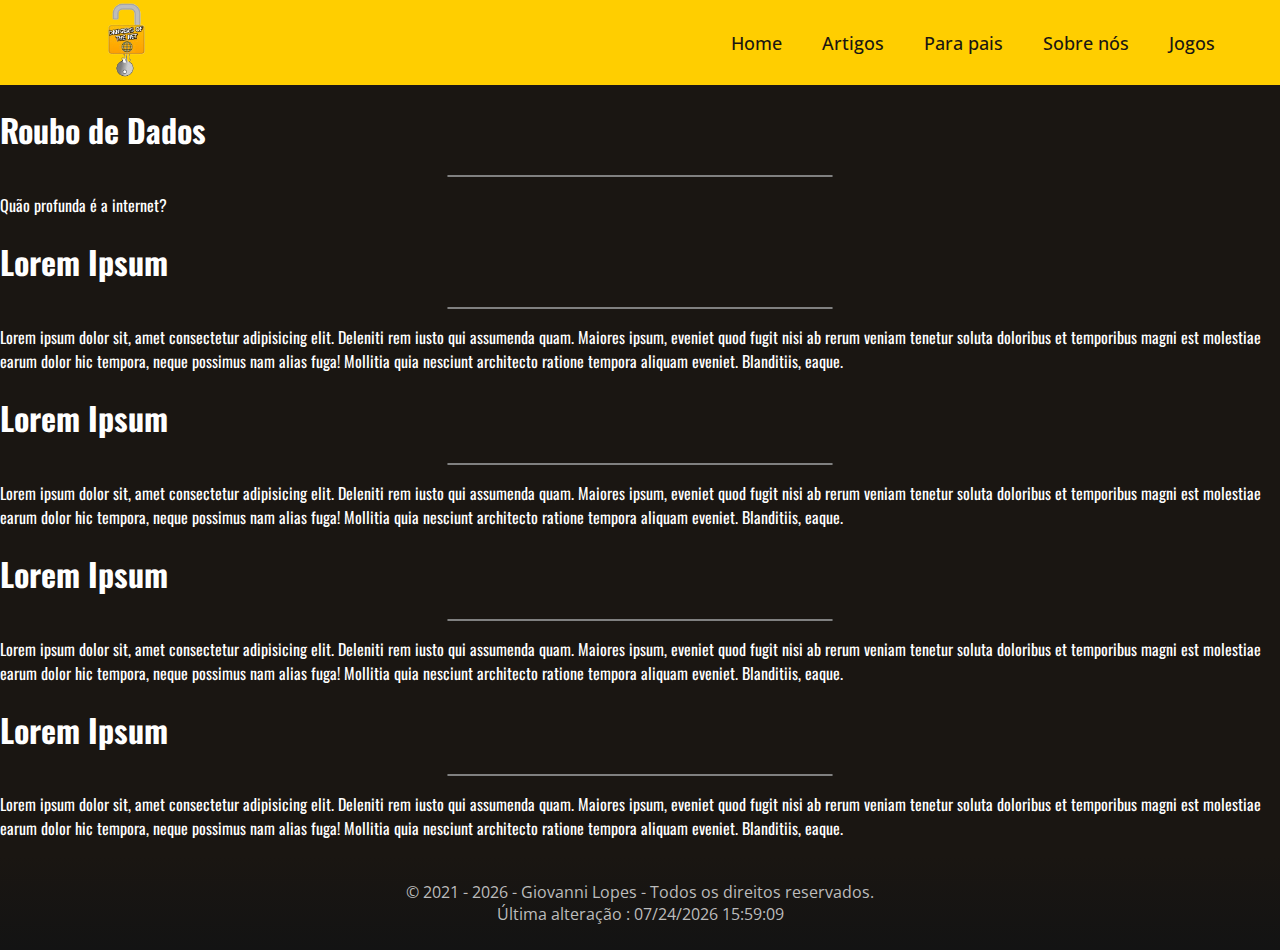
<file: roubodados.html>
<!DOCTYPE html>
<html lang="pt-br">
<head>
    <meta charset="UTF-8">
    <meta http-equiv="X-UA-Compatible" content="IE=edge">
    <meta name="viewport" content="width=device-width, initial-scale=1.0">
    <title>Roubo de Dados - Danger Net</title>
    <link rel="stylesheet" href="style.css">
    <link rel="shortcut icon" href="images/favicon.ico" type="image/x-icon">
    <meta http-equiv="Cache-control" content="public">
    <meta name="description" content="Conheça os perigos que existem na internet!">
    <meta name="author" content="Giovanni Lopes">
    <meta name="robots" content="index, follow">
    <meta name="rating" content="general">
</head>
<body>
    <header id="header">
        <a href="index.html" id="logo">
            <img src="images/dangernet-logo.png" id="logo-image" alt="Logo Nordician">
        </a>
        <nav id="nav">
            <button aria-label="Abrir menu" id="btn-mobile" aria-haspopup="true" aria-controls="menu" aria-expanded="false">
                
                <span id="hamburguer"></span>
            </button>
            <ul id="menu" role="menu">
                <li><a href="index.html" class="home-menu-item">Home</a></li>
                <li><a href="articles.html" class="menu-item">Artigos</a></li>
                <li><a href="parents.html" class="menu-item">Para pais</a></li>
                <li><a href="about-us.html" class="menu-item">Sobre nós</a></li>
                <li><a href="games.html" class="menu-item">Jogos</a></li>
            </ul>
        </nav>
    </header>
    <section class="all-div-section1" id="roubodados-section1">
        <h1>Roubo de Dados</h1>
        <hr>
        <p>Quão profunda é a internet?</p>
    </section>
    <section class="all-pages-articles" id="roubodados-article">
        <div>
            <h1>Lorem Ipsum</h1>
            <hr>
            <p>Lorem ipsum dolor sit, amet consectetur adipisicing elit. Deleniti rem iusto qui assumenda quam. Maiores ipsum, eveniet quod fugit nisi ab rerum veniam tenetur soluta doloribus et temporibus magni est molestiae earum dolor hic tempora, neque possimus nam alias fuga! Mollitia quia nesciunt architecto ratione tempora aliquam eveniet. Blanditiis, eaque.</p>
        </div>
        <div>
            <h1>Lorem Ipsum</h1>
            <hr>
            <p>Lorem ipsum dolor sit, amet consectetur adipisicing elit. Deleniti rem iusto qui assumenda quam. Maiores ipsum, eveniet quod fugit nisi ab rerum veniam tenetur soluta doloribus et temporibus magni est molestiae earum dolor hic tempora, neque possimus nam alias fuga! Mollitia quia nesciunt architecto ratione tempora aliquam eveniet. Blanditiis, eaque.</p>
        </div>
        <div>
            <h1>Lorem Ipsum</h1>
            <hr>
            <p>Lorem ipsum dolor sit, amet consectetur adipisicing elit. Deleniti rem iusto qui assumenda quam. Maiores ipsum, eveniet quod fugit nisi ab rerum veniam tenetur soluta doloribus et temporibus magni est molestiae earum dolor hic tempora, neque possimus nam alias fuga! Mollitia quia nesciunt architecto ratione tempora aliquam eveniet. Blanditiis, eaque.</p>
        </div>
        <div>
            <h1>Lorem Ipsum</h1>
            <hr>
            <p>Lorem ipsum dolor sit, amet consectetur adipisicing elit. Deleniti rem iusto qui assumenda quam. Maiores ipsum, eveniet quod fugit nisi ab rerum veniam tenetur soluta doloribus et temporibus magni est molestiae earum dolor hic tempora, neque possimus nam alias fuga! Mollitia quia nesciunt architecto ratione tempora aliquam eveniet. Blanditiis, eaque.</p>
        </div>
    </section>
    <footer id="footer">
        <svg onclick="topFunction()" id="myBtn" class="svg-icon" viewBox="0 0 20 20">
            <path d="M13.889,11.611c-0.17,0.17-0.443,0.17-0.512,0l-3.189-3.187l-3.363,3.36c-0.171,0.171-0.441,0.171-0.612,0c-0.172-0.169-0.172-0.443,0-0.611l3.667-3.669c0.17-0.17,0.445-0.172,0.614,0l3.496,3.493C14.058,11.167,14.061,11.443,13.889,11.611 M18.25,10c0,4.558-3.693,8.25-8.25,8.25c-4.557,0-8.25-3.692-8.25-8.25c0-4.557,3.693-8.25,8.25-8.25C14.557,1.75,18.25,5.443,18.25,10 M17.383,10c0-4.07-3.312-7.382-7.383-7.382S2.618,5.93,2.618,10S5.93,17.381,10,17.381S17.383,14.07,17.383,10" fill="#ffce00"></path>
        </svg>
        <div class="copyright">
            <script>
              document.write('&copy;' );
              document.write(' 2021 - ');
              document.write(new Date().getFullYear());
              document.write('  - Giovanni Lopes - Todos os direitos reservados.');
              document.write('<br/>Última alteração : ');
              document.write(document.lastModified);
            </script>
    </footer>
    <script src="script.js"></script>
</body>
</html>
</file>
<file: style.css>
@import url('https://fonts.googleapis.com/css2?family=Open+Sans:wght@300;400;500;700&family=Oswald:wght@300;400;500;700&display=swap');

:root {
    --primary-color: #ffce00;
    --secundary-color: #1a1612;
    --terciary-color: #786000;
    --light-color: #bcbcbc;
    --title-font: 'Open Sans', sans-serif;
    --text-font: 'Oswald', sans-serif;
}

*::selection {
    color: var(--primary-color);
    background: #252213;
    text-shadow: 3px 5px 20px #252213;
} 

body {
    scroll-behavior: smooth;
    margin: 0;
    padding: 0;
    width: 100%;
    background: var(--secundary-color);
    font-family: var(--text-font);
    color: #fff;
}

/*menu*/
@media (max-width: 600px){
    .logo-github {
        display: none;
    }
}
.octo-arm:hover {
    transform-origin: 130px 106px;
}
#logo-image {
    width: 60%;
}


#header {
    z-index: 1000;
    box-sizing: border-box;
    height: 85px;
    padding: 15px 50px 15px 100px;
    display: flex;
    align-items: center;
    justify-content: space-between;
    background: var(--primary-color);
}

#menu {
    display: flex;
    list-style: none;
    gap: 10px;
}

#menu .home-menu-item {
  color: var(--secundary-color);
}

#menu a {
    margin-top: 13px;
    font-weight: 700;
    display: block;
    padding: 15px;
    font: 500 1.1em var(--title-font);
    color: var(--secundary-color);
    text-decoration: none;
    border-radius: 10px;
}

#menu a:hover {
    filter: brightness(75%);
    transition: .4s ease;
}

#menu a:active {
    transform: translateY(5px);
}

#menu .menu-item::after {    
    content: "";
    background: none repeat scroll 0 0 transparent;
    display: block;
    height: 2px;
    margin-top: 10px;
    left: 50%;
    background: currentColor;
    transition: width 0.3s ease 0s, left 0.3s ease 0s;
    width: 0;
    border-radius: 200px;
}

#menu .menu-item:hover::after { 
    width: 100%; 
    left: 0;
  }
  
#btn-mobile {
    display: none;
}

@media (max-width: 600px) {
    #header {
      padding: 0 10px 0 10px;
      background: var(--primary-color);
    }

    #logo-image {
        width: 3em;
    }    
    #menu {
        display: block;
        position: absolute;
        width: 100%;
        top: 75px;
        right: 0px;
        background: var(--primary-color);
        border-radius: 5px;
        transition: .6s;
        z-index: 1000;
        height: 0px;
        visibility: hidden;
        overflow-y: hidden;
    }
    #nav.active #menu {
        height: calc(100vh - 30vh);
        visibility: visible;
        overflow-y: auto;
    }
    #menu a {
        padding: 25px 0;
        font-size: 1em;
        margin: 0 20px;
        border-bottom: 2px solid rgba(54, 54, 54, 0.1);
        border-radius: 5px;
    }
    #btn-mobile {
        color: var(--secundary-color);
        display: flex;
        padding: 10px 20px;
        font-size: 18px;
        border: none;
        background: none;
        cursor: pointer;
        gap: 10px;
    }
    #hamburguer {
        color: var(--secundary-color);
        display: block;
        border-top: 2px solid;
        width: 20px;
    }
    #hamburguer::after, #hamburguer::before {
        content: '';
        position: relative;
        display: block;
        width: 20px;
        height: 2px;
        border-radius: 10px;
        background-color: currentColor;
        margin-top: 5px;
        transition: .3s;
    }
    #nav.active #hamburguer {
        border-top-color: transparent;
    }
    #nav.active #hamburguer::before {
        transform: rotate(135deg);
    }
    #nav.active #hamburguer::after {
        transform: rotate(-135deg);
        top: -7px;
    }
    #menu a:hover::after { 
        width: 28%; 
        left: 0;
      }    
}
/*end menu*/

#first-section {
    background: url(images/section1.jpg) fixed;
    height: 86vh;
    padding: 20px;
    font-size: 1.5em;
    font-weight: bold;
    color: var(--light-color);
    text-align: center;
    line-height: 30px;
}

@media (max-width: 600px) {
    #first-section {
        line-height: normal;
        height: 55vh;
        font-size: 1.3em;
    }
}

#first-section h1 {
    padding-top: 160px;
    font-size: 2.7em;
    line-height: normal;
    color: var(--primary-color);
    text-transform: uppercase;
}


#first-section p {
    font-size: 1.2em;
    color: #fff;
}

@media (max-width: 958px) {
    #first-section h1 {
        padding-top: unset;
    }
    #first-section p {
        padding-bottom: 50px;
    }    
}

@media (max-width: 600px) {
    #first-section h1 {
        padding-top: 70px;
        font-size: 1.6em;
    }
    #first-section p {
        font-size: .9em;
    }
}

/* second section */

#second-section {
    padding: 30px 20px;
}

#double-div {
    display: flex;
    text-align: center;
    padding: 20px 0;
}


.left-div {
    float: left;
    max-width: 50%;
}


.left-div h2 {
    color: var(--primary-color);
}

.left-div p {
    color: #fff;
    font-size: 1.4em;
    padding-left: 40px;
    padding-right: 40px;
}

.right-div {
    float: right;
    max-width: 50%;
}

.right-div h2 {
    color: var(--primary-color);
    font-size: 2em;
}

.right-div p {
    color: #fff;
    font-size: 1.4em;
    padding-left: 40px;
    padding-right: 40px;
}

.svg-second-div {
    width: 90px;
}

@media (max-width: 600px) {
    #double-div {
        gap: 30px;
    }    
    .right-div h2, .left-div h2 {
        font-size: 1.3em;
    }
    .right-div p, .left-div p {
        padding: 10px;
        font-size: 1.2em;
    }
    .svg-second-div {
        width: 65px;
    }
    .left-div svg, .right-div svg {
        width: 40%;
    }
}

/* articles section - articles */

#third-section {
    padding: 130px 0 100px 0;
    background: url(images/section3.webp);
    text-align: center;
}

.svg-articles {
    margin-bottom: -40px;
}

.alert-section2 {
    transition: .4s;
}

.alert-section2:hover {
    animation: floating 3s infinite ease-in-out;
}

#third-section h2 {
    text-transform: uppercase;
    font: bold 2.5em 'Open Sans', sans-serif;
    color: var(--primary-color);
    margin: 70px;
}

#all-articles-home {
    display: flex;
    align-items: center;
    align-content: center;
    color: var(--secundary-color);
}

@media (max-width: 600px) {
    #all-articles-home {
        display: grid;
    }
}

.deepweb-article, .invpriv-article, .lgpd-article, .roubodados-article {
    background: #fff;
    border: none;
    padding-top: 20px;
    margin: 15px;
    width: 100%;
    text-align: center;
    border-radius: 10px;
    box-shadow: 20px 10px 5px rgba(0, 0, 0, 0.37);
    animation: floating2 3s infinite ease-in-out;
}

.deepweb-article:hover, .invpriv-article:hover, .lgpd-article:hover, .roubodados-article:hover {
    animation: floating 20s infinite ease-in-out;
}

@media (max-width: 600px) {
    .deepweb-article, .invpriv-article, .lgpd-article, .roubodados-article {
        text-align: center;
        width: 80%;
        margin-left: 40px;
    }    
}

@keyframes floating {
    0% { transform: translate(0,  0px); }
    50%  { transform: translate(0, 5px); }
    100%   { transform: translate(0, -0px); }   
}
@keyframes floating2 {
    0% { transform: translate(0,  0px); }
    50%  { transform: translate(0,5px); }
    100%   { transform: translate(0, -0px); }   
}
@keyframes floating3 {
    0% { transform: translate(0,  0px); }
    50%  { transform: translate(0,2px); }
    100%   { transform: translate(0, -0px); }   
}


.deepweb-article {
    background: linear-gradient(120deg, #0a0a0a, #131313);
}

.invpriv-article {
    background: linear-gradient(80deg, #0A0A0A, #07232B);
}

.lgpd-article {
    background: #02A7EF;
}

.roubodados-article {
    background: #00BECE;
}

.deepweb-column2, .invpriv-column2, .lgpd-column2, .roubodados-column2 {
    background: rgb(243, 243, 243);
    padding: 20px 10px 20px 10px;
    border-radius: 0 0 5px 5px;
}

hr {
    width: 30%;
    border: 1px solid #808080;
    border-radius: 20px;
    outline: none;
}

.article-btn {
    width: 100%;
    border: none;
    outline: none;
    background: var(--primary-color);
    padding: 15px;
    border-radius: 10px;
    font: inherit;
    font-weight: bold;
}

.article-btn a {
    all: unset;
}

.article-btn:hover {
    cursor: pointer;
    filter: brightness(80%);
}

@media (max-width: 600px) {
    .article-btn {
        padding: 20px;
    }
}

/* fourth section - about us */

#fourth-section {
    display: flex;
    padding: 50px 80px 0px 80px;
    text-align: center;
}

.about-us-image-column {
    float: left;
    max-width: 50%;
}

.about-us-image-column > img{
    width:39em;
}

@media (max-width: 600px) {
    .about-us-image-column > img{
        display: none;
    }
}

.about-us-text-column {
    float: right;
    margin: 130px auto auto 40px;
    max-width: 50%;
}

@media (max-width: 600px) {
    .about-us-text-column {
        all: unset;
        padding: 20px 0 80px 0;
    }
}

@media (max-width: 600px) {
    .about-us-text-column > img{
        display: none;
    }
}

.about-us-text-column h2 {
    margin-bottom: 10px;
    text-transform: uppercase;
    font-size: 4em;
    color: var(--primary-color);
}

@media (max-width: 600px) {
    .about-us-text-column h2 {
        font-size: 3em;
    }
}

.about-us-text-column > p {
    color: #fff;
    font-size: 1.4em;
    font-weight: 300;
}

.about-us-text-column > button {
    background: var(--primary-color);
    font: normal 1.1em var(--text-font);
    color: #000;
    text-decoration: none;
    padding: 13px 0 15px 0;
    width: 50%;
    border: none;
    border-radius: 8px;
    outline: none;
    cursor: pointer;
    transition: .4s;
}

@media (max-width: 600px) {
    .about-us-text-column > button {
        width: 90%;
        padding: 16px 0 17px 0;
     }
 }

.about-us-text-column button:hover {
    filter: brightness(75%);
    animation: floating2 5s infinite ease-in-out;
}

.about-us-text-column > button > a {
    color: #000;
    text-decoration: none;
}

/* fifth section - parents */

#fifth-section {
    display: flex;
    padding: 0px 80px 60px 80px;
    text-align: center;
    background: var(--primary-color);
    margin-top: -5px;
}

@media (max-width: 600px) {
    #fifth-section {
        padding: 20px 80px 90px 80px;
        display: block;
    }
}

.parents-image-column {
    float: left;
    max-width: 50%;
}

.parents-image-column > img{
    width:29em;
}

@media (max-width: 600px) {
    .parents-image-column > img{
        display: none;
    }
}

.parents-text-column {
    float: right;
    margin: 60px auto auto 40px;
    max-width: 50%;
}

@media (max-width: 600px) {
    .parents-text-column {
        all: unset;
    }
}

.parents-text-column > hr {
    border-color: #2c2300;
}

.parents-text-column h2 {
    margin-bottom: 10px;
    text-transform: uppercase;
    font-size: 4em;
    color:#2c2300;
}

@media (max-width: 600px) {
    .parents-text-column h2 {
        font-size: 3em;
    }
}

.parents-text-column > p {
    color:#2c2300;
    font-size: 1.4em;
    font-weight: 400;
}

.parents-text-column > button {
    background:#2c2300;
    font: normal 1.1em var(--text-font);
    color: var(--primary-color);
    text-decoration: none;
    padding: 13px 0 15px 0;
    width: 50%;
    border: none;
    border-radius: 8px;
    outline: none;
    cursor: pointer;
    transition: .4s;
}

@media (max-width: 600px) {
    .parents-text-column > button {
        width: 90%;
        padding: 16px 0 17px 0;
     }
 }

.parents-text-column button:hover {
    filter: brightness(75%);
    animation: floating2 5s infinite ease-in-out;
}

.parents-text-column > button > a {
    color: var(--primary-color);
    text-decoration: none;
}

/* sixth section - game */

#sixth-section {
    display: flex;
    padding: 0px 80px 0 80px;
    text-align: center;
}


.games-image-column {
    float: left;
    max-width: 50%;
}

.games-image-column > img{
    width:30em;
}

@media (max-width: 600px) {
    .games-image-column > img{
        display: none;
    }
}

.games-text-column {
    float: right;
    margin: 110px auto auto 40px;
    max-width: 50%;
}

@media (max-width: 600px) {
    .games-text-column {
         all: unset;
     }
 }

.games-text-column h2 {
    margin-bottom: 10px;
    text-transform: uppercase;
    font-size: 4em;
    color: var(--primary-color);
}

@media (max-width: 600px) {
    .games-text-column h2 {
         font-size: 3em;
     }
 }

.games-text-column > p {
    color: #fff;
    font-size: 1.4em;
    font-weight: 300;
}

.games-text-column > button {
    background: var(--primary-color);
    font: normal 1.1em var(--text-font);
    color: #000;
    text-decoration: none;
    padding: 13px 0 15px 0;
    width: 50%;
    border: none;
    border-radius: 8px;
    outline: none;
    cursor: pointer;
    transition: .4s;
}

@media (max-width: 600px) {
    .games-text-column > button {
        width: 90%;
        padding: 16px 0 17px 0;
     }
 }

.games-text-column > button::after {
    content: url(images/icons8-controller-32.png);
    padding: 0px 0px 0px 10px;
}
.games-text-column button:hover {
    filter: brightness(75%);
    animation: floating2 5s infinite ease-in-out;
}

.games-text-column > button > a {
    color: #000;
    text-decoration: none;
}

/* seventh section - contact */


#seventh-section {
    margin: 200px 0 50px 0;
    color: #fff;
    font: 500 1.1em var(--title-font);
}

#seventh-section > hr {
    width: 20%;
}

#seventh-section > h2 {
    text-align: center;
    font: normal 4em var(--text-font);
    color: var(--primary-color);
    margin-bottom: 0;
}

@media (max-width: 600px) {
    #seventh-section > h2 {
         font: normal 3em var(--text-font);
     }
 }

#seventh-section > p {
    text-align: center;
    font: normal .9em var(--title-font);
}

.form-span {
    color: #ff0000;
}

#form {
    margin-left: 90px;
    padding-top: 30px;
    transition: margin .5s, padding .5s;
}

@media (max-width: 600px) {
    #form {
        margin-left: 30px;
     }
 }

#form label {
    padding-bottom: 10px;
}

#form input, textarea {
    margin: 3px auto 12px auto;
    width: 90%;
    padding: 12px 7px 12px 7px;
    border: none;
    border-radius: 3px;
    outline: none;
    font: normal .9em var(--title-font);
}

#form input:focus, textarea:focus {
    border: 2px solid var(--primary-color);
    height: 25px;
}

#form textarea:focus {
    height: unset;
}

::placeholder {
    text-transform: none;
    font: normal .9em var(--title-font);
}

#name {
    text-transform: capitalize;
}

button#contact-btn {
    font-family: inherit;
    font-size: 1em;
    background: var(--primary-color);
    color: var(--secundary-color);
    padding: 1em 1.3em 1em 1.3em;
    display: -webkit-box;
    display: -ms-flexbox;
    display: flex;
    -webkit-box-align: center;
    -ms-flex-align: center;
    align-items: center;
    border: none;
    border-radius: 8px;
    overflow: hidden;
    -webkit-transition: all 0.2s;
    transition: all 0.2s;
   }
   
   button#contact-btn span {
    display: block;
    margin-left: 0.3em;
    -webkit-transition: all 0.3s ease-in-out;
    transition: all 0.3s ease-in-out;
   }
   
   button#contact-btn svg {
    display: block;
    -webkit-transform-origin: center center;
        -ms-transform-origin: center center;
            transform-origin: center center;
    -webkit-transition: -webkit-transform 0.3s ease-in-out;
    transition: -webkit-transform 0.3s ease-in-out;
    transition: transform 0.3s ease-in-out;
    transition: transform 0.3s ease-in-out, -webkit-transform 0.3s ease-in-out;
   }
   
   button#contact-btn:hover .svg-wrapper {
    -webkit-animation: fly-1 0.6s ease-in-out infinite alternate;
            animation: fly-1 0.6s ease-in-out infinite alternate;
   }
   
   button#contact-btn:hover svg {
    -webkit-transform: translateX(4em) rotate(45deg) scale(1.1);
        -ms-transform: translateX(4em) rotate(45deg) scale(1.1);
            transform: translateX(4em) rotate(45deg) scale(1.1);
   }
   
   button#contact-btn:hover span {
    -webkit-transform: translateX(10em);
        -ms-transform: translateX(10em);
            transform: translateX(10em);
   }
   
   button#contact-btn:active {
    -webkit-transform: scale(0.95);
        -ms-transform: scale(0.95);
            transform: scale(0.95);
   }
   
   @-webkit-keyframes fly-1 {
    from {
     -webkit-transform: translateY(0.1em);
             transform: translateY(0.1em);
    }
   
    to {
     -webkit-transform: translateY(-0.1em);
             transform: translateY(-0.1em);
    }
   }
   
   @keyframes fly-1 {
    from {
     -webkit-transform: translateY(0.1em);
             transform: translateY(0.1em);
    }
   
    to {
     -webkit-transform: translateY(-0.1em);
             transform: translateY(-0.1em);
    }
   }   

#contact-btn:hover {
    filter: brightness(75%);
}

/* about us page */

#about-section1 {
    background: url(images/about-us-section1.webp) no-repeat;
    background-size: cover;
    height: 79vh;
    padding: 20px;
    font-weight: bold;
    color: var(--light-color);
    text-align: center;
    line-height: 30px;
}

@media (max-width: 600px) {
    #about-section1 {
        line-height: normal;
        font-size: 1.3em;
    }
}

#about-section1 h1 {
    padding-top: 180px;
    font-size: 5em;
    color: var(--primary-color);
    text-transform: uppercase;
}

@media (max-width: 600px) {
    #about-section1 h1 {
        padding-top: 130px;
        font-size: 3em;
    }
}

#about-section2 {
    display: flex;
    margin: 50px auto;
    padding: 50px;
}

.about-section2-text-left {
    float: left;
    width: 50%;
    text-align: center;
}

.about-section2-text-left h2 {
    color: var(--primary-color);
    font-size: 1.8em;
}

.about-section2-text-left p {
    color: #fff;
    font-size: 1.3em;
    margin: auto 20px;
}

.about-section2-image-right {
    float: right;
    width: 50%;
}

.about-section2-image-right > img {
    margin-left: 20px;
    border-radius: 20px;
    max-width: 550px;
}

@media (max-width: 600px) {
    .about-section2-text-left {
        all: unset;
        text-align: center;
    }       
    .about-section2-image-right {
        all: unset;
    }    
    .about-section2-image-right > img {
        display: none;
    }
}

#about-section3 {
    background: url(images/about-us-section3.webp) no-repeat center;
    background-size: cover;
    text-align: center;
    padding: 50px 0;
}

#about-section3 h2 {
    font: bold 2em var(--title-font);
    color: var(--primary-color);
}

#about-section3 p {
    font: normal 1.3em var(--text-font);
}
@media (max-width: 600px) {
    #about-section3 h2 {
        font: bold 1.4em var(--title-font);
    }
    #about-section3 p {
        font: normal 1em var(--title-font);
        margin: 10px 10px 20px 10px;
    }
}

#about-section3 button {
    background: var(--primary-color);
    color: var(--secundary-color);
    border: none;
    border-radius: 5px;
    outline: none;
    padding: 12px;
    width: 200px;
    font: normal 1.2em var(--text-font);
    transition: .4s;
}

#about-section3 button:hover {
    filter: brightness(75%);
}

#about-section3 button:active {
    transform: translateY(3px);
}

/* parents page */

#parents-section1 {
    background: url(images/parents-section1.webp) no-repeat;
    background-size: cover;
    height: 79vh;
    padding: 20px;
    font-weight: bold;
    color: var(--light-color);
    text-align: center;
    line-height: 30px;
}

#parents-section1 h1 {
    padding-top: 180px;
    font-size: 5em;
    color: var(--primary-color);
    text-transform: uppercase;
}

@media (max-width: 600px) {
    #parents-section1 h1 {
        line-height: normal;
        font-size: 3.5em;
        padding-top: 60px;
    }
}

.parents-section2-title {
    text-align: center;
    margin: 50px 0;
    padding: 20px;
}

.parents-section2-title hr {
    width: 20%;
}

.parents-section2-title h2 {
    margin: 5px auto 15px auto;
    font: normal 2.3em var(--title-font);
    color: var(--primary-color);
}

#parents-section3 {
    text-align: center;
}

.blocks {
    padding: 20px;
}

@media (max-width: 600px) {
    .blocks {
        padding: 10px;
        margin: 0;
    }
}

.parents-blocks1 {
    display: flex;
    margin: 50px auto 5px auto;
    gap: 80px;
    border-bottom: 2px solid var(--primary-color);
}

@media (max-width: 600px) {
    .parents-blocks1 {
        gap: 30px;
        margin: 20px;
        display: block;
        align-items: center;
        align-content: center;
    }
}

.parents-blocks1 h3 {
    font: normal 2em var(--text-font);
    color: var(--primary-color);
    margin-bottom: 5px;
}

.parents-blocks1 p {
    font: normal 1.2em var(--title-font);
}


.verification-block-left {
    float: left;
    width: 33.3%;
}

.control-block-center{
    width: 33.3%;
}

.protection-block-right{
    float: right;
    width: 33.3%;
}

@media (max-width: 600px) {
    .verification-block-left, .control-block-center, .protection-block-right {
        all: unset;
        margin: 20px;
    }
}

.parents-blocks2 {
    display: flex;
    margin: 20px;
    gap: 80px;
}

@media (max-width: 600px) {
    .parents-blocks2 {
        gap: 30px;
        margin: 20px;
        display: block;
        align-items: center;
        align-content: center;
    }
}

.parents-blocks2 h3 {
    font: normal 2em var(--text-font);
    color: var(--primary-color);
    margin-bottom: 5px;
}

.parents-blocks2 p {
    font: normal 1.2em var(--title-font);
}

.knowledge-block-left {
    float: left;
    width: 33.3%;
}

.vpn-block-center{
    width: 33.3%;
}

.antivirus-block-right{
    float: right;
    width: 33.3%;
}

@media (max-width: 600px) {
    .knowledge-block-left, .vpn-block-center, .antivirus-block-right {
        all: unset;
        margin: 20px;
    }
}

/* games page */

#games-section1 {
    background: url(images/games-section1.webp) no-repeat;
    background-size: cover;
    height: 79vh;
    padding: 20px;
    font-weight: bold;
    color: var(--light-color);
    text-align: center;
    line-height: 30px;
}

@media (max-width: 600px) {
    #games-section1 {
        line-height: normal;
        font-size: 1.3em;
    }
}

#games-section1 h1 {
    padding-top: 180px;
    font-size: 5em;
    color: var(--primary-color);
    text-transform: uppercase;
}

@media (max-width: 600px) {
    #games-section1 h1 {
        padding-top: 130px;
        font-size: 3em;
    }
}

#games-section2 {
    background: var(--primary-color);
    color: var(--secundary-color);
    font: 500 1.3em var(--text-font);
    text-align: center;
    height: 60px;
    margin: 30px 10px;
    border-radius: 7px;
    display: flex;
    justify-content: center;
    align-items: center;
}

@media (max-width: 600px) {
    #games-section2 {
        font-size: 1em;
    }
}

#games-section2 h2:before {
    content: url(images/icons8-danger-32.png);
    position: relative;
    top: 5px;
    margin-right: 10px;
}
#games-section2 h2:after {
    content: url(images/icons8-danger-32.png);
    position: relative;
    top: 5px;
    margin-left: 10px;
}

/* articles page */

.articles-section1-title {
    font: bold 1.6em var(--text-font);
    color: var(--primary-color);
    padding: 20px;
}

.articles-blocks {
    display: flex;
    align-items: center;
    align-content: center;
    color: var(--secundary-color);
}

@media (max-width: 600px) {
    .articles-blocks {
        display: grid;
    }
}

.articles-deepweb-article, .articles-invpriv-article, .articles-lgpd-article, .articles-roubodados-article {
    background: #131313;
    border: 2px solid var(--primary-color);
    padding-top: 20px;
    border-top: 0;
    margin: 15px;
    width: 100%;
    text-align: center;
    border-radius: 10px;
    box-shadow: 20px 10px 5px rgba(0, 0, 0, 0.37);
}

.articles-deepweb-article:hover, .articles-invpriv-article:hover, .articles-lgpd-article:hover, .articles-roubodados-article:hover {
    filter: brightness(75%);
    transition: .4s;
}

@media (max-width: 600px) {
    .articles-deepweb-article, .articles-invpriv-article, .articles-lgpd-article, .articles-roubodados-article {
        text-align: center;
        width: 80%;
        margin-left: 40px;
    }    
}

.articles-deepweb-article img, .articles-invpriv-article img, .articles-lgpd-article img, .articles-roubodados-article img {
    border-radius: 4px;
}

.articles-deepweb-article h1, .articles-invpriv-article h1, .articles-lgpd-article h1, .articles-roubodados-article h1 {
    color: var(--primary-color);
    text-align: center;
}
.articles-deepweb-article p, .articles-invpriv-article p, .articles-lgpd-article p, .articles-roubodados-article p {
    padding: 20px;
}

.articles-deepweb-column1, .articles-invpriv-column1, .articles-lgpd-column1, .articles-roubodados-column1  {
    width: 100%;
    margin: 0;
    padding: 0;
    border-radius: 10px 10px 1px 1px;
}

.articles-deepweb-column2, .articles-invpriv-column2, .articles-lgpd-column2, .articles-roubodados-column2 {
    background: #131313;
    color: #fff;
    width: 100%;
    padding: 20px 0px 20px -1px;
    border-radius: 0 0 5px 5px;
}

.article-image {
    border-radius: 3px;
}

hr {
    width: 30%;
    border: 1px solid #808080;
    border-radius: 20px;
    outline: none;
}

.articles-deepweb-article button, .articles-invpriv-article button, .articles-lgpd-article button, .articles-roubodados-article button {
    width: 100%;
    border: none;
    outline: none;
    background: var(--primary-color);
    padding: 15px;
    margin-top: 10px;
    border-radius: 1px 1px 5px 5px;
    font: inherit;
    font-weight: bold;
    transition: .4s;
}

.articles-deepweb-article button:hover, .articles-invpriv-article button:hover, .articles-lgpd-article button:hover, .articles-roubodados-article button:hover {
    cursor: pointer;
    filter: brightness(75%);
}

@media (max-width: 600px) {
    .articles-deepweb-article button, .articles-invpriv-article button, .articles-lgpd-article button, .articles-roubodados-article button {
        padding: 20px;
    }
}

/* thanks page */

.thanks-section {
    color: var(--secundary-color);
    text-align: center;
    margin: 110px auto 20px auto;
}

@media (max-width:600px) {
    .thanks-section {
        margin: 40px auto 10px auto;
    }
}

.thanks-title {
    font-size: 3em;
    color: var(--light-color);
    margin: 30px auto 10px auto;
}
.thanks-text {
    margin: 0;
    font-size: 1.6em;
    color: var(--light-color);
  }

.thanks-btn {
    font: inherit;
    font-weight: bold;
    background: linear-gradient(180deg,#ffce00, #a38300);
    color: var(--secundary-color);
    text-align: center;
    margin: 20px;
    width: 20%;
    padding: 15px;
    border: none;
    border-radius: 10px;
    outline: none;
    cursor: pointer;
    transition: .4s;
}

@media (max-width: 600px) {
    .thanks-title {
        font-size: 2.1em;
    }
    .thanks-text {
        font-size: 1.3em;
      }    
    .thanks-btn {
        width: 60%;
    }
}



.thanks-btn:hover {
    filter: brightness(60%);
  }

.thanks-icon {
  animation: flash 3s infinite cubic-bezier(.8,2,1,1);  
}
@keyframes flash {
  50% {
    opacity: 70%;
  }
}

/* footer */
#footer {
    display: flex;
    border-top: 3px solid var(--main-color);
    background: linear-gradient(to bottom, #1a1612, #131313);
    align-items: center;
    justify-content: center;
  }
  
  .copyright {
    padding: 25px;
    text-align: center;
    font: normal 1em var(--title-font);
    color: var(--light-color);
  }

#myBtn {
    display: none; 
    position: fixed; 
    bottom: 20px;
    right: 10px; 
    z-index: 999;
    width: 65px;
    background: var(--secundary-color);
    border: none; 
    outline: none; 
    cursor: pointer; 
    border-radius: 200px;
    opacity: 100%;
    transition: opacity .5s;
    animation: floating3 3s infinite ease-in-out  
}

  #myBtn:hover {
    opacity: 75%;
  }

  #myBtn:active {
    transform: translateY(5px);
  }

/* scrollbar style */

::-webkit-scrollbar {
      background: var(--secundary-color);
  }

  ::-webkit-scrollbar-track {
      border-radius: 200px;
      background: #131313;
  }

  ::-webkit-scrollbar-thumb {
      background: #696969;
      border-radius: 5px;
  }
  ::-webkit-scrollbar-thumb:hover {
      background: #6d684f;
  }
  ::-webkit-scrollbar-thumb:active {
    background: var(--primary-color);
    }

    /* scroll-bottom first section */
.mouse_scroll {
	display: block;
	margin: 0 auto;
	width: 24px;
	height: 100px;
	margin-top: 160px;
}

@media (max-width: 600px) {
    .mouse_scroll {
        margin-top: 85px;
    }
}

.m_scroll_arrows {
    display: block;
    width: 5px;
    height: 5px;
    -ms-transform: rotate(45deg); /* IE 9 */
    -webkit-transform: rotate(45deg); /* Chrome, Safari, Opera */
    transform: rotate(45deg);
    
    border-right: 2px solid var(--primary-color);
    border-bottom: 2px solid var(--primary-color);
    margin: 0 0 3px 4px;
    
    width: 16px;
    height: 16px;
    }


.unu
{
  margin-top: 1px;
}

.unu, .doi, .trei
{
    -webkit-animation: mouse-scroll 1s infinite;
    -moz-animation: mouse-scroll 1s infinite;
    animation: mouse-scroll 1s infinite;
  
}

.unu
{
  -webkit-animation-delay: .1s;
  -moz-animation-delay: .1s;
  -webkit-animation-direction: alternate;
  
  animation-direction: alternate;
  animation-delay: alternate;
}

.doi
{
  -webkit-animation-delay: .2s;
  -moz-animation-delay: .2s;
  -webkit-animation-direction: alternate;
  
  animation-delay: .2s;
  animation-direction: alternate;
  
  margin-top: -6px;
}

.trei
{
  -webkit-animation-delay: .3s;
  -moz-animation-delay: .3s;
  -webkit-animation-direction: alternate;
  
  animation-delay: .3s;
  animation-direction: alternate;
  
  
  margin-top: -6px;
}

.mouse {
  height: 35px;
  width: 20px;
  border-radius: 14px;
  transform: none;
  border: 2px solid var(--primary-color);
  top: 170px;
}

.wheel {
  height: 5px;
  width: 2px;
  display: block;
  margin: 5px auto;
  background: var(--primary-color);
  position: relative;
  
  height: 4px;
  width: 4px;
  border: 2px solid var(--primary-color);
  -webkit-border-radius: 8px;
          border-radius: 8px;
}

.wheel {
  -webkit-animation: mouse-wheel 0.6s linear infinite;
  -moz-animation: mouse-wheel 0.6s linear infinite;
  animation: mouse-wheel 0.6s linear infinite;
}

@-webkit-keyframes mouse-wheel{
   0% {
    opacity: 1;
    -webkit-transform: translateY(0);
    -ms-transform: translateY(0);
    transform: translateY(0);
  }

  100% {
    opacity: 0;
    -webkit-transform: translateY(6px);
    -ms-transform: translateY(6px);
    transform: translateY(6px);
  }
}
@-moz-keyframes mouse-wheel {
  0% { top: 1px; }
  25% { top: 2px; }
  50% { top: 3px;}
  75% { top: 2px;}
  100% { top: 1px;}
}
@-o-keyframes mouse-wheel {

   0% { top: 1px; }
  25% { top: 2px; }
  50% { top: 3px;}
  75% { top: 2px;}
  100% { top: 1px;}
}
@keyframes mouse-wheel {

   0% { top: 1px; }
  25% { top: 2px; }
  50% { top: 3px;}
  75% { top: 2px;}
  100% { top: 1px;}
}

@-webkit-keyframes mouse-scroll {

  0%   { opacity: 0;}
  50%  { opacity: .5;}
  100% { opacity: 1;}
}
@-moz-keyframes mouse-scroll {

  0%   { opacity: 0; }
  50%  { opacity: .5; }
  100% { opacity: 1; }
}
@-o-keyframes mouse-scroll {

  0%   { opacity: 0; }
  50%  { opacity: .5; }
  100% { opacity: 1; }
}
@keyframes mouse-scroll {

  0%   { opacity: 0; }
  50%  { opacity: .5; }
  100% { opacity: 1; }
}
</file>
